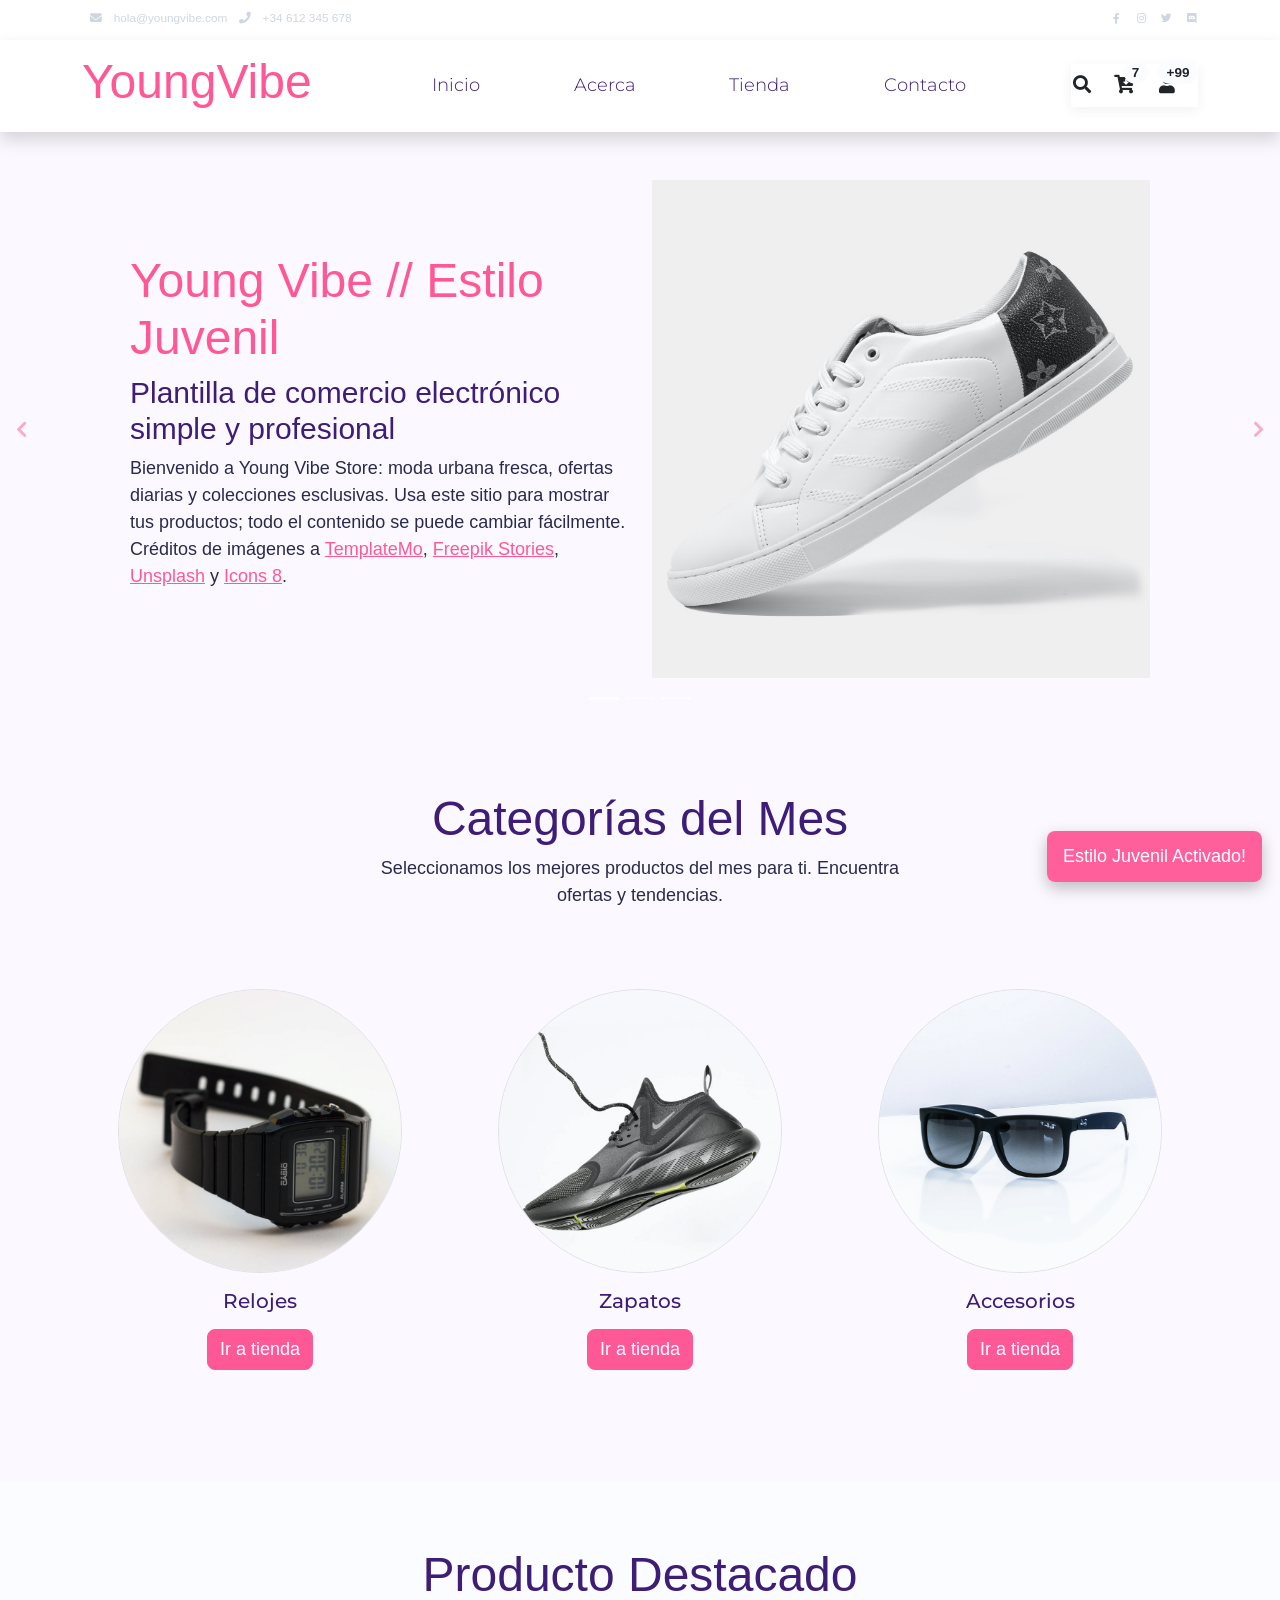
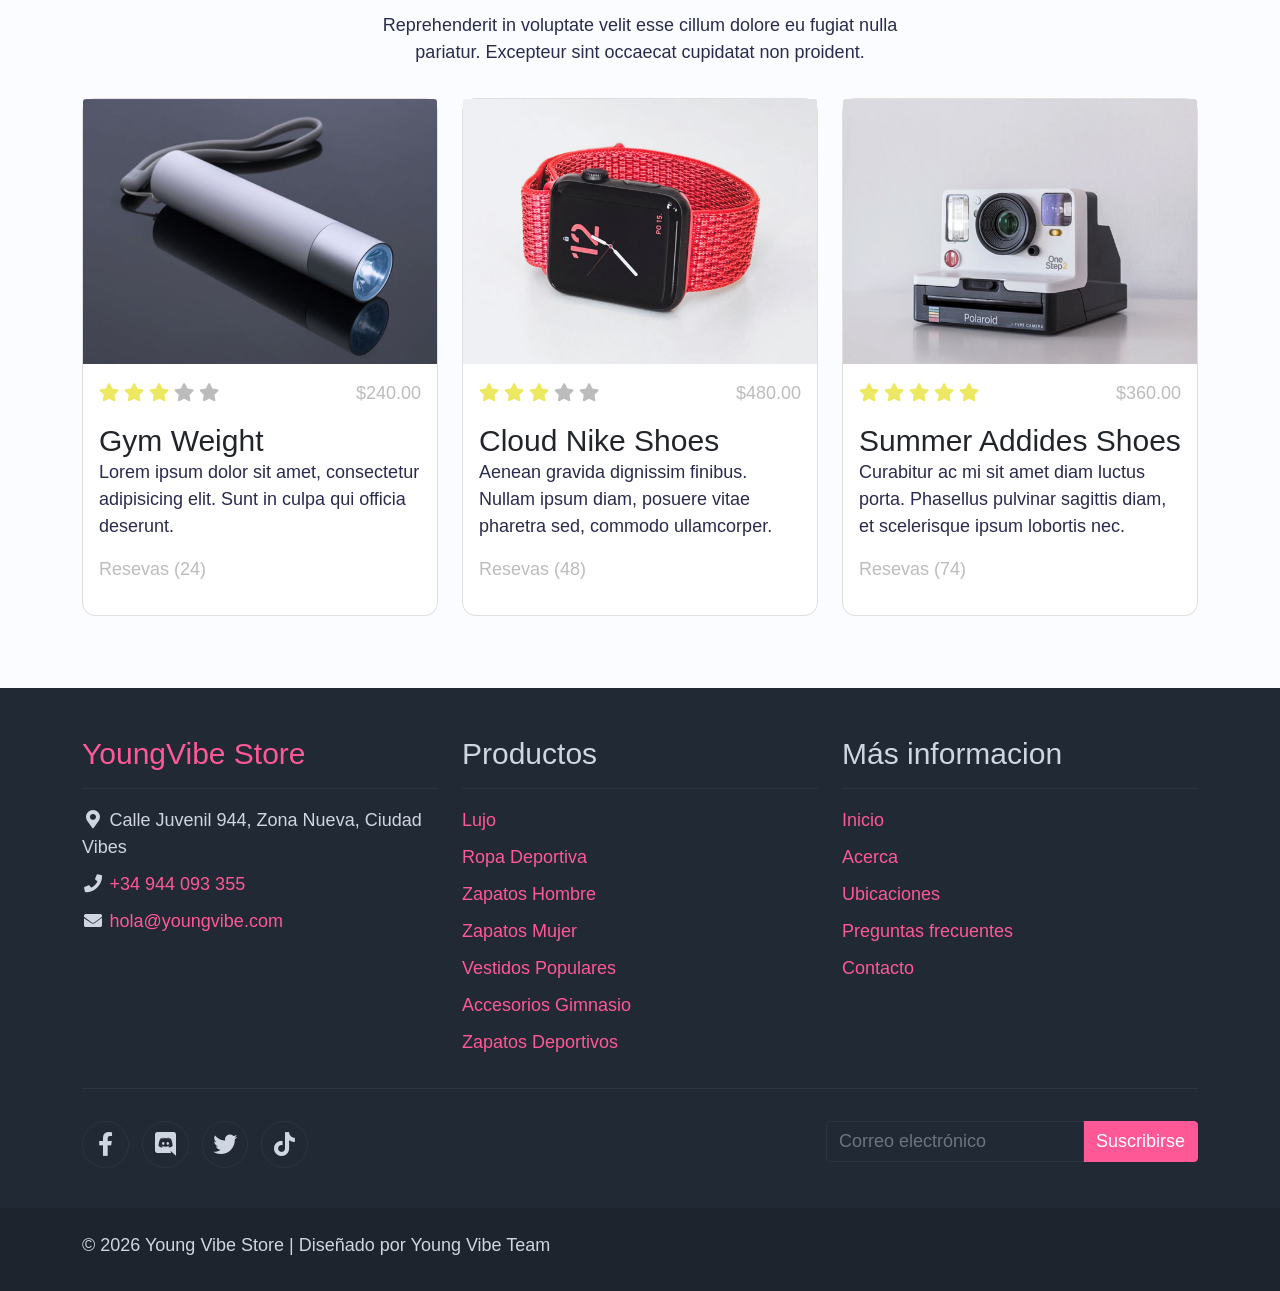
<file: index.html>
<!DOCTYPE html>
<html lang="es">

<head>
    <title>Young Vibe Store - Tienda en Linea</title>
    <meta charset="utf-8">
    <meta name="viewport" content="width=device-width, initial-scale=1">

    <link rel="apple-touch-icon" href="assets/img/apple-icon.png">
    <link rel="shortcut icon" type="image/x-icon" href="assets/img/favicon.ico">

    <link rel="stylesheet" href="assets/css/bootstrap.min.css">
    <link rel="stylesheet" href="assets/css/templatemo.css">
    <link rel="stylesheet" href="assets/css/custom.css">

    <!-- Load fonts style after rendering the layout styles -->
    <link rel="stylesheet" href="https://fonts.googleapis.com/css2?family=Montserrat:wght@100;300;400;500;700;800&display=swap">
    <link rel="stylesheet" href="https://fonts.googleapis.com/css2?family=Raleway:wght@300;400;500;600;700&display=swap">
    <link rel="stylesheet" href="assets/css/fontawesome.min.css">
<!--
    
TemplateMo 559 YoungVibe Shop

https://templatemo.com/tm-559-YoungVibe-shop

-->
</head>

<body>
    <!-- Start Top Nav -->
    <nav class="navbar navbar-expand-lg bg-dark navbar-light d-none d-lg-block" id="templatemo_nav_top">
        <div class="container text-light">
            <div class="w-100 d-flex justify-content-between">
                <div>
                    <i class="fa fa-envelope mx-2"></i>
                    <a class="navbar-sm-brand text-light text-decoration-none" href="mailto:hola@youngvibe.com">hola@youngvibe.com</a>
                    <i class="fa fa-phone mx-2"></i>
                    <a class="navbar-sm-brand text-light text-decoration-none" href="tel:+34 612 345 678">+34 612 345 678</a>
                </div>
                <div>
                    <a class="text-light" href="https://www.facebook.com/youngvibeyoungvibeyoungvibe" target="_blank" rel="sponsored"><i class="fab fa-facebook-f fa-sm fa-fw me-2"></i></a>
                    <a class="text-light" href="https://www.facebook.com/youngvibeyoungvibe" target="_blank"><i class="fab fa-instagram fa-sm fa-fw me-2"></i></a>
                    <a class="text-light" href="https://www.facebook.com/youngvibe" target="_blank"><i class="fab fa-twitter fa-sm fa-fw me-2"></i></a>
                    <a class="text-light" href="https://www.tiktok.com/@youngvibe" target="_blank"><i class="fab fa-discord fa-sm fa-fw"></i></a>
                </div>
            </div>
        </div>
    </nav>
    <!-- Close Top Nav -->


    <!-- Header -->
    <nav class="navbar navbar-expand-lg navbar-light shadow">
        <div class="container d-flex justify-content-between align-items-center">

            <a class="navbar-brand text-success logo h1 align-self-center" href="index.html">
                YoungVibe
            </a>

            <button class="navbar-toggler border-0" type="button" data-bs-toggle="collapse" data-bs-target="#templatemo_main_nav" aria-controls="navbarSupportedContent" aria-expanded="false" aria-label="Toggle navigation">
                <span class="navbar-toggler-icon"></span>
            </button>

            <div class="align-self-center collapse navbar-collapse flex-fill  d-lg-flex justify-content-lg-between" id="templatemo_main_nav">
                <div class="flex-fill">
                    <ul class="nav navbar-nav d-flex justify-content-between mx-lg-auto">
                        <li class="nav-item">
                            <a class="nav-link" href="index.html">Inicio</a>
                        </li>
                        <li class="nav-item">
                            <a class="nav-link" href="about.html">Acerca</a>
                        </li>
                        <li class="nav-item">
                            <a class="nav-link" href="shop.html">Tienda</a>
                        </li>
                        <li class="nav-item">
                            <a class="nav-link" href="contact.html">Contacto</a>
                        </li>
                    </ul>
                </div>
                <div class="navbar align-self-center d-flex">
                    <div class="d-lg-none flex-sm-fill mt-3 mb-4 col-7 col-sm-auto pr-3">
                        <div class="input-group">
                            <input type="text" class="form-control" id="inputMobileSearch" placeholder="Buscar ...">
                            <div class="input-group-text">
                                <i class="fa fa-fw fa-search"></i>
                            </div>
                        </div>
                    </div>
                    <a class="nav-icon d-none d-lg-inline" href="#" data-bs-toggle="modal" data-bs-target="#templatemo_search">
                        <i class="fa fa-fw fa-search text-dark mr-2"></i>
                    </a>
                    <a class="nav-icon position-relative text-decoration-none" href="#">
                        <i class="fa fa-fw fa-cart-arrow-down text-dark mr-1"></i>
                        <span class="position-absolute top-0 left-100 translate-middle badge rounded-pill bg-light text-dark">7</span>
                    </a>
                    <a class="nav-icon position-relative text-decoration-none" href="#">
                        <i class="fa fa-fw fa-user text-dark mr-3"></i>
                        <span class="position-absolute top-0 left-100 translate-middle badge rounded-pill bg-light text-dark">+99</span>
                    </a>
                </div>
            </div>

        </div>
    </nav>
    <!-- Close Header -->

    <!-- Modal -->
    <div class="modal fade bg-white" id="templatemo_search" tabindex="-1" role="dialog" aria-labelledby="exampleModalLabel" aria-hidden="true">
        <div class="modal-dialog modal-lg" role="document">
            <div class="w-100 pt-1 mb-5 text-right">
                <button type="button" class="btn-close" data-bs-dismiss="modal" aria-label="Close"></button>
            </div>
            <form action="" method="get" class="modal-content modal-body border-0 p-0">
                <div class="input-group mb-2">
                    <input type="text" class="form-control" id="inputModalSearch" name="q" placeholder="Buscar ...">
                    <button type="submit" class="input-group-text bg-success text-light">
                        <i class="fa fa-fw fa-search text-white"></i>
                    </button>
                </div>
            </form>
        </div>
    </div>



    <!-- Start Banner Hero -->
    <div id="template-mo-YoungVibe-hero-carousel" class="carousel slide" data-bs-ride="carousel">
        <ol class="carousel-indicators">
            <li data-bs-target="#template-mo-YoungVibe-hero-carousel" data-bs-slide-to="0" class="active"></li>
            <li data-bs-target="#template-mo-YoungVibe-hero-carousel" data-bs-slide-to="1"></li>
            <li data-bs-target="#template-mo-YoungVibe-hero-carousel" data-bs-slide-to="2"></li>
        </ol>
        <div class="carousel-inner">
            <div class="carousel-item active">
                <div class="container">
                    <div class="row p-5">
                        <div class="mx-auto col-md-8 col-lg-6 order-lg-last">
                            <img class="img-fluid" src="./assets/img/banner_img_01.jpg" alt="">
                        </div>
                        <div class="col-lg-6 mb-0 d-flex align-items-center">
                            <div class="text-align-left align-self-center">
                                <h1 class="h1 text-success"><b>Young Vibe</b> // Estilo Juvenil</h1>
                                <h3 class="h2">Plantilla de comercio electrónico simple y profesional</h3>
                                <p>
                                    Bienvenido a Young Vibe Store: moda urbana fresca, ofertas diarias y colecciones esclusivas. 
                                    Usa este sitio para mostrar tus productos; todo el contenido se puede cambiar fácilmente. 
                                    Créditos de imágenes a <a rel="sponsored" class="text-success" href="https://templatemo.com" target="_blank">TemplateMo</a>,
                                    <a rel="sponsored" class="text-success" href="https://stories.freepik.com/" target="_blank">Freepik Stories</a>,
                                    <a rel="sponsored" class="text-success" href="https://unsplash.com/" target="_blank">Unsplash</a> y
                                    <a rel="sponsored" class="text-success" href="https://icons8.com/" target="_blank">Icons 8</a>.
                                </p>
                            </div>
                        </div>
                    </div>
                </div>
            </div>
            <div class="carousel-item">
                <div class="container">
                    <div class="row p-5">
                        <div class="mx-auto col-md-8 col-lg-6 order-lg-last">
                            <img class="img-fluid" src="./assets/img/banner_img_02.jpg" alt="">
                        </div>
                        <div class="col-lg-6 mb-0 d-flex align-items-center">
                            <div class="text-align-left">
                                <h1 class="h1">Tendencias 2026</h1>
                                <h3 class="h2">Colecciones para tu dia a dia</h3>
                                <p>
                                    You are permitted to use this YoungVibe CSS template for your commercial websites. 
                                    You are <strong>not permitted</strong> to re-distribute the template ZIP file in any kind of template collection websites.
                                </p>
                            </div>
                        </div>
                    </div>
                </div>
            </div>
            <div class="carousel-item">
                <div class="container">
                    <div class="row p-5">
                        <div class="mx-auto col-md-8 col-lg-6 order-lg-last">
                            <img class="img-fluid" src="./assets/img/banner_img_03.jpg" alt="">
                        </div>
                        <div class="col-lg-6 mb-0 d-flex align-items-center">
                            <div class="text-align-left">
                                <h1 class="h1">Repr in voluptate</h1>
                                <h3 class="h2">Ullamco laboris nisi ut </h3>
                                <p>
                                    We bring you 100% free CSS templates for your websites. 
                                    Crea tu estilo con nosotros y acompana la experiencia Young Vibe.
                                </p>
                            </div>
                        </div>
                    </div>
                </div>
            </div>
        </div>
        <a class="carousel-control-prev text-decoration-none w-auto ps-3" href="#template-mo-YoungVibe-hero-carousel" role="button" data-bs-slide="prev">
            <i class="fas fa-chevron-left"></i>
        </a>
        <a class="carousel-control-next text-decoration-none w-auto pe-3" href="#template-mo-YoungVibe-hero-carousel" role="button" data-bs-slide="next">
            <i class="fas fa-chevron-right"></i>
        </a>
    </div>
    <!-- End Banner Hero -->


    <!-- Start Categories of The Month -->
    <section class="container py-5">
        <div class="row text-center pt-3">
            <div class="col-lg-6 m-auto">
                <h1 class="h1">Categorías del Mes</h1>
                <p>
                    Seleccionamos los mejores productos del mes para ti. Encuentra ofertas y tendencias.
                </p>
            </div>
        </div>
        <div class="row">
            <div class="col-12 col-md-4 p-5 mt-3">
                <a href="#"><img src="./assets/img/category_img_01.jpg" class="rounded-circle img-fluid border"></a>
                <h5 class="text-center mt-3 mb-3">Relojes</h5>
                <p class="text-center"><a class="btn btn-success">Ir a tienda</a></p>
            </div>
            <div class="col-12 col-md-4 p-5 mt-3">
                <a href="#"><img src="./assets/img/category_img_02.jpg" class="rounded-circle img-fluid border"></a>
                <h2 class="h5 text-center mt-3 mb-3">Zapatos</h2>
                <p class="text-center"><a class="btn btn-success">Ir a tienda</a></p>
            </div>
            <div class="col-12 col-md-4 p-5 mt-3">
                <a href="#"><img src="./assets/img/category_img_03.jpg" class="rounded-circle img-fluid border"></a>
                <h2 class="h5 text-center mt-3 mb-3">Accesorios</h2>
                <p class="text-center"><a class="btn btn-success">Ir a tienda</a></p>
            </div>
        </div>
    </section>
    <!-- End Categories of The Month -->


    <!-- Start Producto Destacado -->
    <section class="bg-light">
        <div class="container py-5">
            <div class="row text-center py-3">
                <div class="col-lg-6 m-auto">
                    <h1 class="h1">Producto Destacado</h1>
                    <p>
                        Reprehenderit in voluptate velit esse cillum dolore eu fugiat nulla pariatur.
                        Excepteur sint occaecat cupidatat non proident.
                    </p>
                </div>
            </div>
            <div class="row">
                <div class="col-12 col-md-4 mb-4">
                    <div class="card h-100">
                        <a href="shop-single.html">
                            <img src="./assets/img/feature_prod_01.jpg" class="card-img-top" alt="...">
                        </a>
                        <div class="card-body">
                            <ul class="list-unstyled d-flex justify-content-between">
                                <li>
                                    <i class="text-warning fa fa-star"></i>
                                    <i class="text-warning fa fa-star"></i>
                                    <i class="text-warning fa fa-star"></i>
                                    <i class="text-muted fa fa-star"></i>
                                    <i class="text-muted fa fa-star"></i>
                                </li>
                                <li class="text-muted text-right">$240.00</li>
                            </ul>
                            <a href="shop-single.html" class="h2 text-decoration-none text-dark">Gym Weight</a>
                            <p class="card-text">
                                Lorem ipsum dolor sit amet, consectetur adipisicing elit. Sunt in culpa qui officia deserunt.
                            </p>
                            <p class="text-muted">Resevas (24)</p>
                        </div>
                    </div>
                </div>
                <div class="col-12 col-md-4 mb-4">
                    <div class="card h-100">
                        <a href="shop-single.html">
                            <img src="./assets/img/feature_prod_02.jpg" class="card-img-top" alt="...">
                        </a>
                        <div class="card-body">
                            <ul class="list-unstyled d-flex justify-content-between">
                                <li>
                                    <i class="text-warning fa fa-star"></i>
                                    <i class="text-warning fa fa-star"></i>
                                    <i class="text-warning fa fa-star"></i>
                                    <i class="text-muted fa fa-star"></i>
                                    <i class="text-muted fa fa-star"></i>
                                </li>
                                <li class="text-muted text-right">$480.00</li>
                            </ul>
                            <a href="shop-single.html" class="h2 text-decoration-none text-dark">Cloud Nike Shoes</a>
                            <p class="card-text">
                                Aenean gravida dignissim finibus. Nullam ipsum diam, posuere vitae pharetra sed, commodo ullamcorper.
                            </p>
                            <p class="text-muted">Resevas (48)</p>
                        </div>
                    </div>
                </div>
                <div class="col-12 col-md-4 mb-4">
                    <div class="card h-100">
                        <a href="shop-single.html">
                            <img src="./assets/img/feature_prod_03.jpg" class="card-img-top" alt="...">
                        </a>
                        <div class="card-body">
                            <ul class="list-unstyled d-flex justify-content-between">
                                <li>
                                    <i class="text-warning fa fa-star"></i>
                                    <i class="text-warning fa fa-star"></i>
                                    <i class="text-warning fa fa-star"></i>
                                    <i class="text-warning fa fa-star"></i>
                                    <i class="text-warning fa fa-star"></i>
                                </li>
                                <li class="text-muted text-right">$360.00</li>
                            </ul>
                            <a href="shop-single.html" class="h2 text-decoration-none text-dark">Summer Addides Shoes</a>
                            <p class="card-text">
                                Curabitur ac mi sit amet diam luctus porta. Phasellus pulvinar sagittis diam, et scelerisque ipsum lobortis nec.
                            </p>
                            <p class="text-muted">Resevas (74)</p>
                        </div>
                    </div>
                </div>
            </div>
        </div>
    </section>
    <!-- End Producto Destacado -->


    <!-- Start Footer -->
    <footer class="bg-dark" id="tempaltemo_footer">
        <div class="container">
            <div class="row">

                <div class="col-md-4 pt-5">
                    <h2 class="h2 text-success border-bottom pb-3 border-light logo">YoungVibe Store</h2>
                    <ul class="list-unstyled text-light footer-link-list">
                        <li>
                            <i class="fas fa-map-marker-alt fa-fw"></i>
                            Calle Juvenil 944, Zona Nueva, Ciudad Vibes
                        </li>
                        <li>
                            <i class="fa fa-phone fa-fw"></i>
                            <a class="text-decoration-none" href="tel:+34 944 093 355">+34 944 093 355</a>
                        </li>
                        <li>
                            <i class="fa fa-envelope fa-fw"></i>
                            <a class="text-decoration-none" href="mailto:hola@youngvibe.com">hola@youngvibe.com</a>
                        </li>
                    </ul>
                </div>

                <div class="col-md-4 pt-5">
                    <h2 class="h2 text-light border-bottom pb-3 border-light">Productos</h2>
                    <ul class="list-unstyled text-light footer-link-list">
                        <li><a class="text-decoration-none" href="#">Lujo</a></li>
                        <li><a class="text-decoration-none" href="#">Ropa Deportiva</a></li>
                        <li><a class="text-decoration-none" href="#">Zapatos Hombre</a></li>
                        <li><a class="text-decoration-none" href="#">Zapatos Mujer</a></li>
                        <li><a class="text-decoration-none" href="#">Vestidos Populares</a></li>
                        <li><a class="text-decoration-none" href="#">Accesorios Gimnasio</a></li>
                        <li><a class="text-decoration-none" href="#">Zapatos Deportivos</a></li>
                    </ul>
                </div>

                <div class="col-md-4 pt-5">
                    <h2 class="h2 text-light border-bottom pb-3 border-light">Más informacion</h2>
                    <ul class="list-unstyled text-light footer-link-list">
                        <li><a class="text-decoration-none" href="#">Inicio</a></li>
                        <li><a class="text-decoration-none" href="#">Acerca</a></li>
                        <li><a class="text-decoration-none" href="#">Ubicaciones</a></li>
                        <li><a class="text-decoration-none" href="#">Preguntas frecuentes</a></li>
                        <li><a class="text-decoration-none" href="#">Contacto</a></li>
                    </ul>
                </div>

            </div>

            <div class="row text-light mb-4">
                <div class="col-12 mb-3">
                    <div class="w-100 my-3 border-top border-light"></div>
                </div>
                <div class="col-auto me-auto">
                    <ul class="list-inline text-left footer-icons">
                        <li class="list-inline-item border border-light rounded-circle text-center">
                            <a class="text-light text-decoration-none" target="_blank" href="https://www.facebook.com/youngvibe"><i class="fab fa-facebook-f fa-lg fa-fw"></i></a>
                        </li>
                        <li class="list-inline-item border border-light rounded-circle text-center">
                            <a class="text-light text-decoration-none" target="_blank" href="https://discord.gg/youngvibe"><i class="fab fa-discord fa-lg fa-fw"></i></a>
                        </li>
                        <li class="list-inline-item border border-light rounded-circle text-center">
                            <a class="text-light text-decoration-none" target="_blank" href="https://twitter.com/youngvibe"><i class="fab fa-twitter fa-lg fa-fw"></i></a>
                        </li>
                        <li class="list-inline-item border border-light rounded-circle text-center">
                            <a class="text-light text-decoration-none" target="_blank" href="https://www.tiktok.com/@youngvibe"><i class="fab fa-tiktok fa-lg fa-fw"></i></a>
                        </li>
                    </ul>
                </div>
                <div class="col-auto">
                    <label class="sr-only" for="subscribeEmail">Correo electrónico</label>
                    <div class="input-group mb-2">
                        <input type="text" class="form-control bg-dark border-light" id="subscribeEmail" placeholder="Correo electrónico">
                        <div class="input-group-text btn-success text-light">Suscribirse</div>
                    </div>
                </div>
            </div>
        </div>

        <div class="w-100 bg-black py-3">
            <div class="container">
                <div class="row pt-2">
                    <div class="col-12">
                        <p class="text-left text-light">
                            © 2026 Young Vibe Store 
                            | Diseñado por Young Vibe Team
                        </p>
                    </div>
                </div>
            </div>
        </div>

    </footer>
    <!-- End Footer -->

    <!-- Start Script -->
    <script src="assets/js/jquery-1.11.0.min.js"></script>
    <script src="assets/js/jquery-migrate-1.2.1.min.js"></script>
    <script src="assets/js/bootstrap.bundle.min.js"></script>
    <script src="assets/js/templatemo.js"></script>
    <script src='assets/js/custom.js'></script>
    <!-- End Script -->
</body>

</html>
</file>
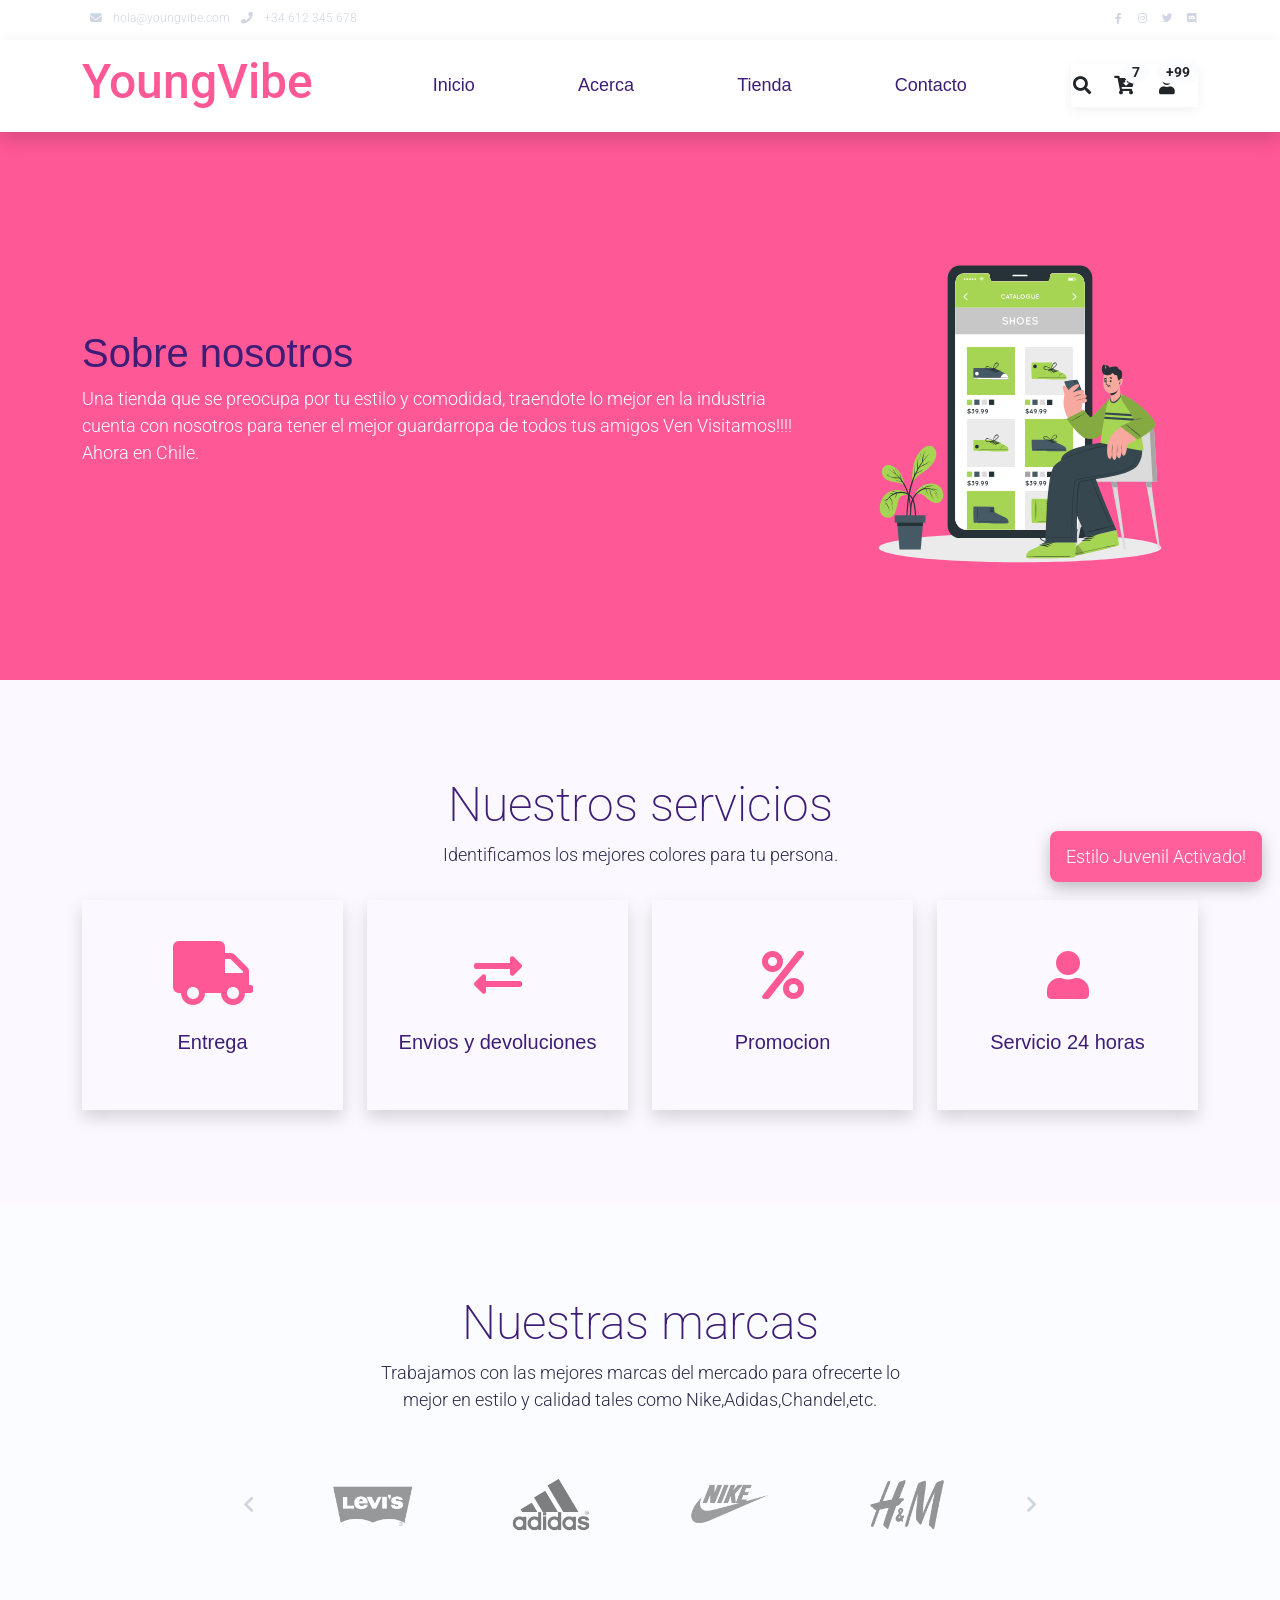
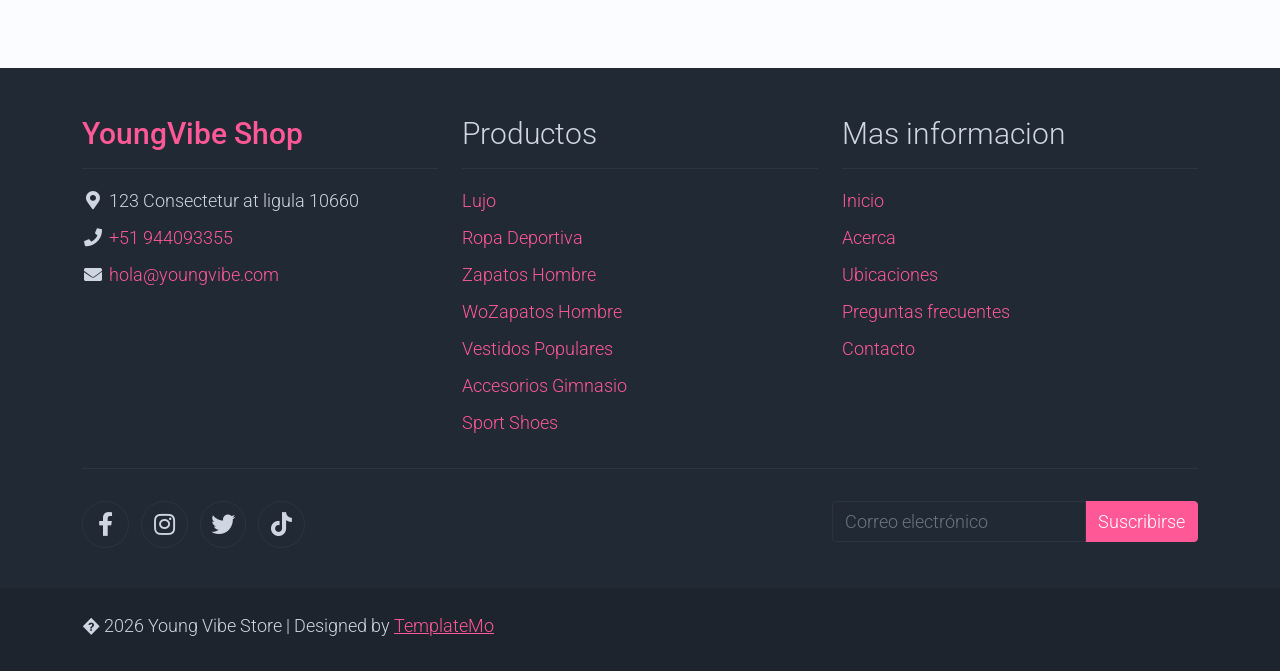
<file: about.html>
<!DOCTYPE html>
<html lang="es">

<head>
    <title>Young Vibe Store - Acerca</title>
    <meta charset="utf-8">
    <meta name="viewport" content="width=device-width, initial-scale=1">

    <link rel="apple-touch-icon" href="assets/img/apple-icon.png">
    <link rel="shortcut icon" type="image/x-icon" href="assets/img/favicon.ico">

    <link rel="stylesheet" href="assets/css/bootstrap.min.css">
    <link rel="stylesheet" href="assets/css/templatemo.css">
    <link rel="stylesheet" href="assets/css/custom.css">

    <!-- Load fonts style after rendering the layout styles -->
    <link rel="stylesheet" href="https://fonts.googleapis.com/css2?family=Roboto:wght@100;200;300;400;500;700;900&display=swap">
    <link rel="stylesheet" href="assets/css/fontawesome.min.css">
<!--
    
TemplateMo 559 YoungVibe Shop

https://templatemo.com/tm-559-YoungVibe-shop

-->
</head>

<body>
    <!-- Start Top Nav -->
    <nav class="navbar navbar-expand-lg bg-dark navbar-light d-none d-lg-block" id="templatemo_nav_top">
        <div class="container text-light">
            <div class="w-100 d-flex justify-content-between">
                <div>
                    <i class="fa fa-envelope mx-2"></i>
                    <a class="navbar-sm-brand text-light text-decoration-none" href="mailto:hola@youngvibe.com">hola@youngvibe.com</a>
                    <i class="fa fa-phone mx-2"></i>
                    <a class="navbar-sm-brand text-light text-decoration-none" href="tel:+34 612 345 678">+34 612 345 678</a>
                </div>
                <div>
                    <a class="text-light" href="https://www.facebook.com/youngvibeyoungvibeyoungvibe" target="_blank" rel="sponsored"><i class="fab fa-facebook-f fa-sm fa-fw me-2"></i></a>
                    <a class="text-light" href="https://www.facebook.com/youngvibeyoungvibe" target="_blank"><i class="fab fa-instagram fa-sm fa-fw me-2"></i></a>
                    <a class="text-light" href="https://www.facebook.com/youngvibe" target="_blank"><i class="fab fa-twitter fa-sm fa-fw me-2"></i></a>
                    <a class="text-light" href="https://www.tiktok.com/@youngvibe" target="_blank"><i class="fab fa-discord fa-sm fa-fw"></i></a>
                </div>
            </div>
        </div>
    </nav>
    <!-- Close Top Nav -->


    <!-- Header -->
    <nav class="navbar navbar-expand-lg navbar-light shadow">
        <div class="container d-flex justify-content-between align-items-center">

            <a class="navbar-brand text-success logo h1 align-self-center" href="index.html">
                YoungVibe
            </a>

            <button class="navbar-toggler border-0" type="button" data-bs-toggle="collapse" data-bs-target="#templatemo_main_nav" aria-controls="navbarSupportedContent" aria-expanded="false" aria-label="Toggle navigation">
                <span class="navbar-toggler-icon"></span>
            </button>

            <div class="align-self-center collapse navbar-collapse flex-fill  d-lg-flex justify-content-lg-between" id="templatemo_main_nav">
                <div class="flex-fill">
                    <ul class="nav navbar-nav d-flex justify-content-between mx-lg-auto">
                        <li class="nav-item">
                            <a class="nav-link" href="index.html">Inicio</a>
                        </li>
                        <li class="nav-item">
                            <a class="nav-link" href="about.html">Acerca</a>
                        </li>
                        <li class="nav-item">
                            <a class="nav-link" href="shop.html">Tienda</a>
                        </li>
                        <li class="nav-item">
                            <a class="nav-link" href="contact.html">Contacto</a>
                        </li>
                    </ul>
                </div>
                <div class="navbar align-self-center d-flex">
                    <div class="d-lg-none flex-sm-fill mt-3 mb-4 col-7 col-sm-auto pr-3">
                        <div class="input-group">
                            <input type="text" class="form-control" id="inputMobileSearch" placeholder="Buscar ...">
                            <div class="input-group-text">
                                <i class="fa fa-fw fa-search"></i>
                            </div>
                        </div>
                    </div>
                    <a class="nav-icon d-none d-lg-inline" href="#" data-bs-toggle="modal" data-bs-target="#templatemo_search">
                        <i class="fa fa-fw fa-search text-dark mr-2"></i>
                    </a>
                    <a class="nav-icon position-relative text-decoration-none" href="#">
                        <i class="fa fa-fw fa-cart-arrow-down text-dark mr-1"></i>
                        <span class="position-absolute top-0 left-100 translate-middle badge rounded-pill bg-light text-dark">7</span>
                    </a>
                    <a class="nav-icon position-relative text-decoration-none" href="#">
                        <i class="fa fa-fw fa-user text-dark mr-3"></i>
                        <span class="position-absolute top-0 left-100 translate-middle badge rounded-pill bg-light text-dark">+99</span>
                    </a>
                </div>
            </div>

        </div>
    </nav>
    <!-- Close Header -->

    <!-- Modal -->
    <div class="modal fade bg-white" id="templatemo_search" tabindex="-1" role="dialog" aria-labelledby="exampleModalLabel" aria-hidden="true">
        <div class="modal-dialog modal-lg" role="document">
            <div class="w-100 pt-1 mb-5 text-right">
                <button type="button" class="btn-close" data-bs-dismiss="modal" aria-label="Close"></button>
            </div>
            <form action="" method="get" class="modal-content modal-body border-0 p-0">
                <div class="input-group mb-2">
                    <input type="text" class="form-control" id="inputModalSearch" name="q" placeholder="Buscar ...">
                    <button type="submit" class="input-group-text bg-success text-light">
                        <i class="fa fa-fw fa-search text-white"></i>
                    </button>
                </div>
            </form>
        </div>
    </div>



    <section class="bg-success py-5">
        <div class="container">
            <div class="row align-items-center py-5">
                <div class="col-md-8 text-white">
                    <h1>Sobre nosotros</h1>
                    <p>
                        Una tienda que se preocupa por tu estilo y comodidad, traendote lo mejor en la industria
                        cuenta con nosotros para tener el mejor guardarropa de todos tus amigos
                        Ven Visitamos!!!! Ahora en Chile.
                    </p>
                </div>
                <div class="col-md-4">
                    <img src="assets/img/about-hero.svg" alt="About Hero">
                </div>
            </div>
        </div>
    </section>
    <!-- Close Banner -->

    <!-- Start Section -->
    <section class="container py-5">
        <div class="row text-center pt-5 pb-3">
            <div class="col-lg-6 m-auto">
                <h1 class="h1">Nuestros servicios</h1>
                <p>
                    Identificamos los mejores colores para tu persona.
                </p>
            </div>
        </div>
        <div class="row">

            <div class="col-md-6 col-lg-3 pb-5">
                <div class="h-100 py-5 services-icon-wap shadow">
                    <div class="h1 text-success text-center"><i class="fa fa-truck fa-lg"></i></div>
                    <h2 class="h5 mt-4 text-center">Entrega</h2>
                </div>
            </div>

            <div class="col-md-6 col-lg-3 pb-5">
                <div class="h-100 py-5 services-icon-wap shadow">
                    <div class="h1 text-success text-center"><i class="fas fa-exchange-alt"></i></div>
                    <h2 class="h5 mt-4 text-center">Envios y devoluciones</h2>
                </div>
            </div>

            <div class="col-md-6 col-lg-3 pb-5">
                <div class="h-100 py-5 services-icon-wap shadow">
                    <div class="h1 text-success text-center"><i class="fa fa-percent"></i></div>
                    <h2 class="h5 mt-4 text-center">Promocion</h2>
                </div>
            </div>

            <div class="col-md-6 col-lg-3 pb-5">
                <div class="h-100 py-5 services-icon-wap shadow">
                    <div class="h1 text-success text-center"><i class="fa fa-user"></i></div>
                    <h2 class="h5 mt-4 text-center">Servicio 24 horas</h2>
                </div>
            </div>
        </div>
    </section>
    <!-- End Section -->

    <!-- Start Brands -->
    <section class="bg-light py-5">
        <div class="container my-4">
            <div class="row text-center py-3">
                <div class="col-lg-6 m-auto">
                    <h1 class="h1">Nuestras marcas</h1>
                    <p>
                        Trabajamos con las mejores marcas del mercado para ofrecerte lo mejor en estilo y calidad
                        tales como Nike,Adidas,Chandel,etc.
                    </p>
                </div>
                <div class="col-lg-9 m-auto tempaltemo-carousel">
                    <div class="row d-flex flex-row">
                        <!--Controls-->
                        <div class="col-1 align-self-center">
                            <a class="h1" href="#templatemo-slide-brand" role="button" data-bs-slide="prev">
                                <i class="text-light fas fa-chevron-left"></i>
                            </a>
                        </div>
                        <!--End Controls-->

                        <!--Carousel Wrapper-->
                        <div class="col">
                            <div class="carousel slide carousel-multi-item pt-2 pt-md-0" id="templatemo-slide-brand" data-bs-ride="carousel">
                                <!--Slides-->
                                <div class="carousel-inner product-links-wap" role="listbox">

                                    <!--First slide-->
                                    <div class="carousel-item active">
                                        <div class="row">
                                            <div class="col-3 p-md-5">
                                                <a href="#"><img class="img-fluid brand-img" src="assets/img/brand_01.png" alt="Brand Logo"></a>
                                            </div>
                                            <div class="col-3 p-md-5">
                                                <a href="#"><img class="img-fluid brand-img" src="assets/img/brand_02.png" alt="Brand Logo"></a>
                                            </div>
                                            <div class="col-3 p-md-5">
                                                <a href="#"><img class="img-fluid brand-img" src="assets/img/brand_03.png" alt="Brand Logo"></a>
                                            </div>
                                            <div class="col-3 p-md-5">
                                                <a href="#"><img class="img-fluid brand-img" src="assets/img/brand_04.png" alt="Brand Logo"></a>
                                            </div>
                                        </div>
                                    </div>
                                    <!--End First slide-->

                                    <!--Second slide-->
                                    <div class="carousel-item">
                                        <div class="row">
                                            <div class="col-3 p-md-5">
                                                <a href="#"><img class="img-fluid brand-img" src="assets/img/brand_01.png" alt="Brand Logo"></a>
                                            </div>
                                            <div class="col-3 p-md-5">
                                                <a href="#"><img class="img-fluid brand-img" src="assets/img/brand_02.png" alt="Brand Logo"></a>
                                            </div>
                                            <div class="col-3 p-md-5">
                                                <a href="#"><img class="img-fluid brand-img" src="assets/img/brand_03.png" alt="Brand Logo"></a>
                                            </div>
                                            <div class="col-3 p-md-5">
                                                <a href="#"><img class="img-fluid brand-img" src="assets/img/brand_04.png" alt="Brand Logo"></a>
                                            </div>
                                        </div>
                                    </div>
                                    <!--End Second slide-->

                                    <!--Third slide-->
                                    <div class="carousel-item">
                                        <div class="row">
                                            <div class="col-3 p-md-5">
                                                <a href="#"><img class="img-fluid brand-img" src="assets/img/brand_01.png" alt="Brand Logo"></a>
                                            </div>
                                            <div class="col-3 p-md-5">
                                                <a href="#"><img class="img-fluid brand-img" src="assets/img/brand_02.png" alt="Brand Logo"></a>
                                            </div>
                                            <div class="col-3 p-md-5">
                                                <a href="#"><img class="img-fluid brand-img" src="assets/img/brand_03.png" alt="Brand Logo"></a>
                                            </div>
                                            <div class="col-3 p-md-5">
                                                <a href="#"><img class="img-fluid brand-img" src="assets/img/brand_04.png" alt="Brand Logo"></a>
                                            </div>
                                        </div>
                                    </div>
                                    <!--End Third slide-->

                                </div>
                                <!--End Slides-->
                            </div>
                        </div>
                        <!--End Carousel Wrapper-->

                        <!--Controls-->
                        <div class="col-1 align-self-center">
                            <a class="h1" href="#templatemo-slide-brand" role="button" data-bs-slide="next">
                                <i class="text-light fas fa-chevron-right"></i>
                            </a>
                        </div>
                        <!--End Controls-->
                    </div>
                </div>
            </div>
        </div>
    </section>
    <!--End Brands-->


    <!-- Start Footer -->
    <footer class="bg-dark" id="tempaltemo_footer">
        <div class="container">
            <div class="row">

                <div class="col-md-4 pt-5">
                    <h2 class="h2 text-success border-bottom pb-3 border-light logo">YoungVibe Shop</h2>
                    <ul class="list-unstyled text-light footer-link-list">
                        <li>
                            <i class="fas fa-map-marker-alt fa-fw"></i>
                            123 Consectetur at ligula 10660
                        </li>
                        <li>
                            <i class="fa fa-phone fa-fw"></i>
                            <a class="text-decoration-none" href="tel:+34 612 345 678">+51 944093355</a>
                        </li>
                        <li>
                            <i class="fa fa-envelope fa-fw"></i>
                            <a class="text-decoration-none" href="mailto:hola@youngvibe.com">hola@youngvibe.com</a>
                        </li>
                    </ul>
                </div>

                <div class="col-md-4 pt-5">
                    <h2 class="h2 text-light border-bottom pb-3 border-light">Productos</h2>
                    <ul class="list-unstyled text-light footer-link-list">
                        <li><a class="text-decoration-none" href="#">Lujo</a></li>
                        <li><a class="text-decoration-none" href="#">Ropa Deportiva</a></li>
                        <li><a class="text-decoration-none" href="#">Zapatos Hombre</a></li>
                        <li><a class="text-decoration-none" href="#">WoZapatos Hombre</a></li>
                        <li><a class="text-decoration-none" href="#">Vestidos Populares</a></li>
                        <li><a class="text-decoration-none" href="#">Accesorios Gimnasio</a></li>
                        <li><a class="text-decoration-none" href="#">Sport Shoes</a></li>
                    </ul>
                </div>

                <div class="col-md-4 pt-5">
                    <h2 class="h2 text-light border-bottom pb-3 border-light">Mas informacion</h2>
                    <ul class="list-unstyled text-light footer-link-list">
                        <li><a class="text-decoration-none" href="#">Inicio</a></li>
                        <li><a class="text-decoration-none" href="#">Acerca</a></li>
                        <li><a class="text-decoration-none" href="#">Ubicaciones</a></li>
                        <li><a class="text-decoration-none" href="#">Preguntas frecuentes</a></li>
                        <li><a class="text-decoration-none" href="#">Contacto</a></li>
                    </ul>
                </div>

            </div>

            <div class="row text-light mb-4">
                <div class="col-12 mb-3">
                    <div class="w-100 my-3 border-top border-light"></div>
                </div>
                <div class="col-auto me-auto">
                    <ul class="list-inline text-left footer-icons">
                        <li class="list-inline-item border border-light rounded-circle text-center">
                            <a rel="nofollow" class="text-light text-decoration-none" target="_blank" href="http://fb.com/templatemo"><i class="fab fa-facebook-f fa-lg fa-fw"></i></a>
                        </li>
                        <li class="list-inline-item border border-light rounded-circle text-center">
                            <a class="text-light text-decoration-none" target="_blank" href="https://www.facebook.com/youngvibeyoungvibe"><i class="fab fa-instagram fa-lg fa-fw"></i></a>
                        </li>
                        <li class="list-inline-item border border-light rounded-circle text-center">                            <a class="text-light text-decoration-none" target="_blank" href="https://twitter.com/youngvibe"><i class="fab fa-twitter fa-lg fa-fw"></i></a>                        </li>
                        <li class="list-inline-item border border-light rounded-circle text-center">                            <a class="text-light text-decoration-none" target="_blank" href="https://www.tiktok.com/@youngvibe"><i class="fab fa-tiktok fa-lg fa-fw"></i></a>                        </li>
                    </ul>
                </div>
                <div class="col-auto">
                    <label class="sr-only" for="subscribeEmail">Correo electronico</label>
                    <div class="input-group mb-2">
                        <input type="text" class="form-control bg-dark border-light" id="subscribeEmail" placeholder="Correo electrónico">
                        <div class="input-group-text btn-success text-light">Suscribirse</div>
                    </div>
                </div>
            </div>
        </div>

        <div class="w-100 bg-black py-3">
            <div class="container">
                <div class="row pt-2">
                    <div class="col-12">
                        <p class="text-left text-light">
                            � 2026 Young Vibe Store 
                            | Designed by <a rel="sponsored" href="https://templatemo.com/page/1" target="_blank">TemplateMo</a>
                        </p>
                    </div>
                </div>
            </div>
        </div>

    </footer>
    <!-- End Footer -->

    <!-- Start Script -->
    <script src="assets/js/jquery-1.11.0.min.js"></script>
    <script src="assets/js/jquery-migrate-1.2.1.min.js"></script>
    <script src="assets/js/bootstrap.bundle.min.js"></script>
    <script src="assets/js/templatemo.js"></script>
    <script src='assets/js/custom.js'></script>
    <!-- End Script -->
</body>

</html>
</file>
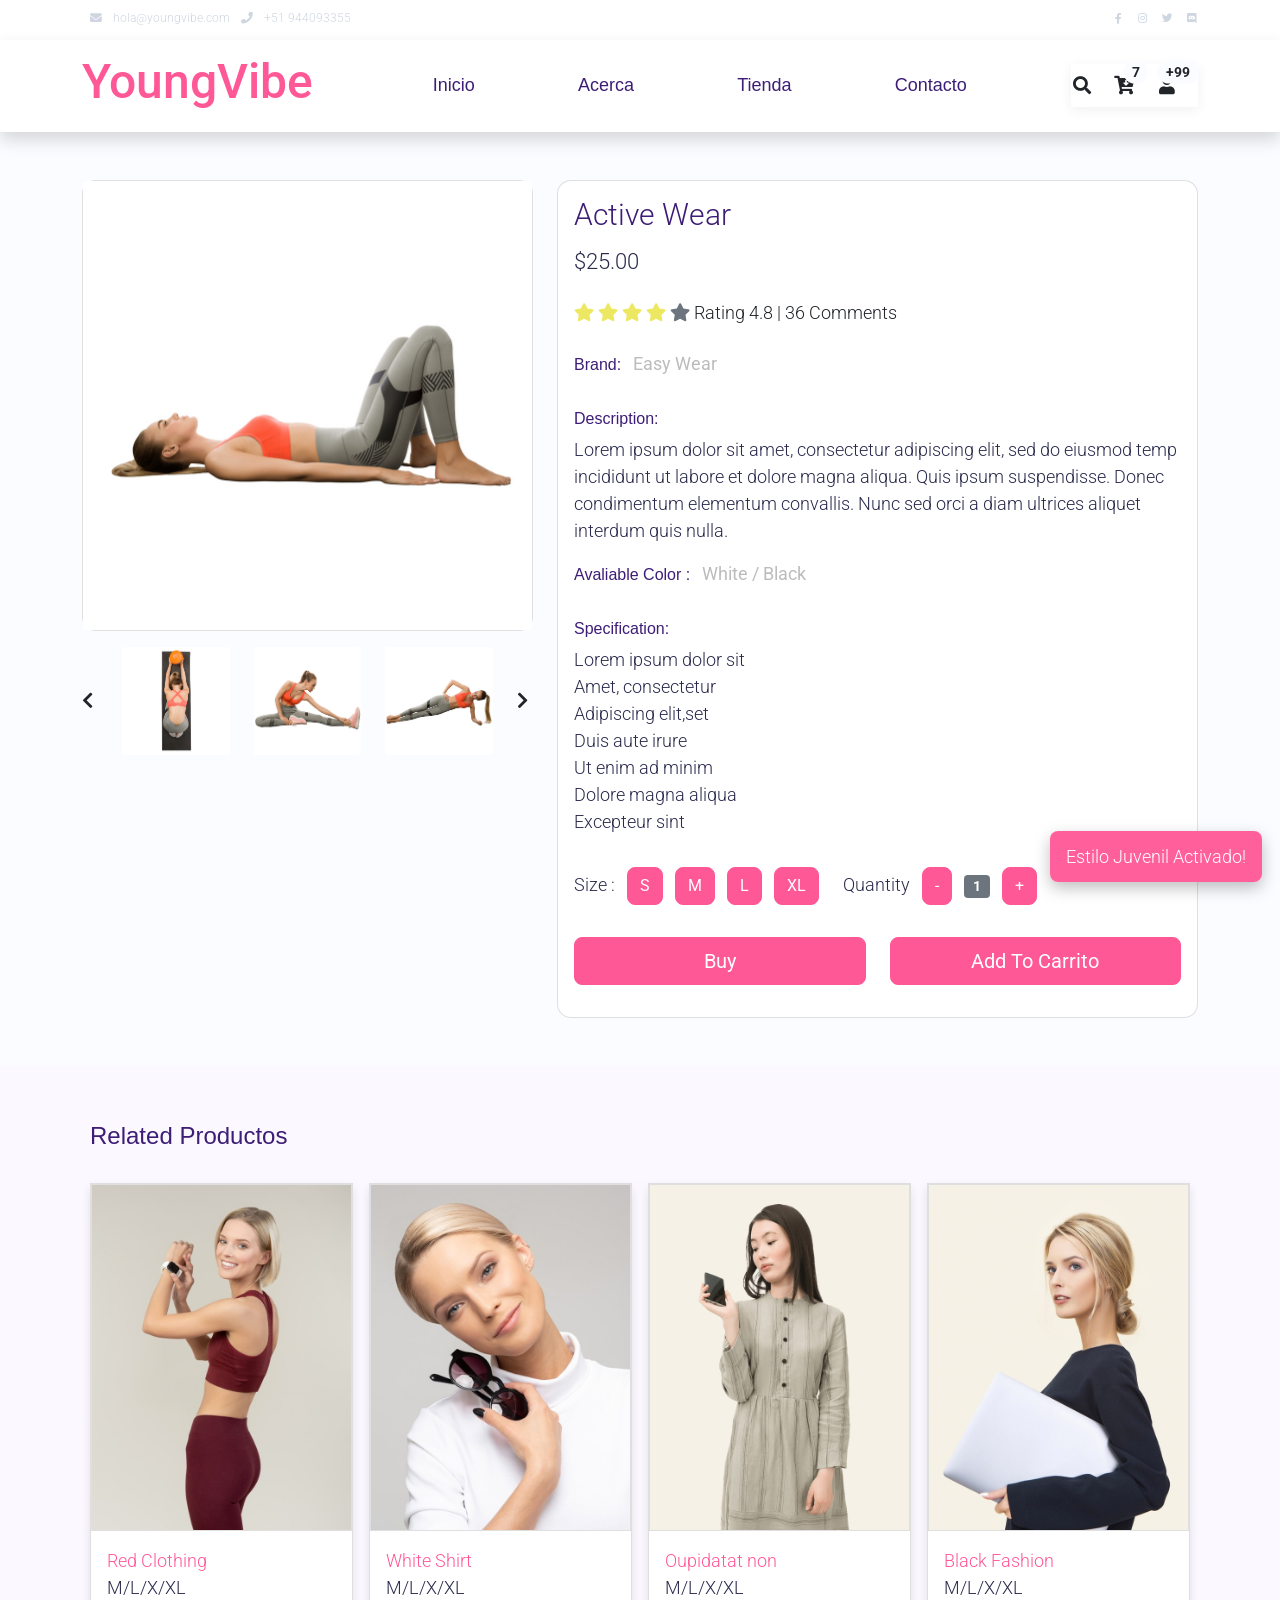
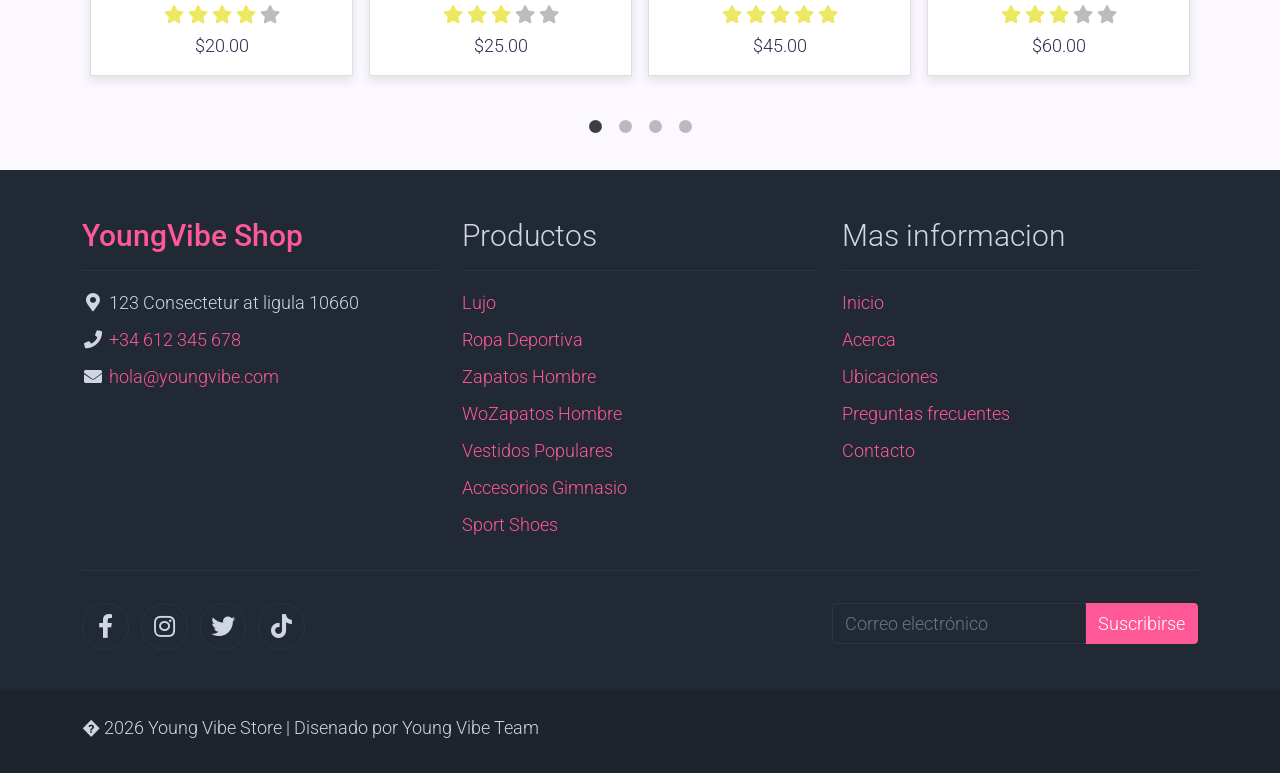
<file: shop-single.html>
<!DOCTYPE html>
<html lang="en">

<head>
    <title>Young Vibe Store - Producto destacado</title>
    <meta charset="utf-8">
    <meta name="viewport" content="width=device-width, initial-scale=1">

    <link rel="apple-touch-icon" href="assets/img/apple-icon.png">
    <link rel="shortcut icon" type="image/x-icon" href="assets/img/favicon.ico">

    <link rel="stylesheet" href="assets/css/bootstrap.min.css">
    <link rel="stylesheet" href="assets/css/templatemo.css">
    <link rel="stylesheet" href="assets/css/custom.css">

    <!-- Load fonts style after rendering the layout styles -->
    <link rel="stylesheet" href="https://fonts.googleapis.com/css2?family=Roboto:wght@100;200;300;400;500;700;900&display=swap">
    <link rel="stylesheet" href="assets/css/fontawesome.min.css">

    <!-- Slick -->
    <link rel="stylesheet" type="text/css" href="assets/css/slick.min.css">
    <link rel="stylesheet" type="text/css" href="assets/css/slick-theme.css">
<!--
    
TemplateMo 559 YoungVibe Shop

https://templatemo.com/tm-559-YoungVibe-shop

-->
</head>

<body>
    <!-- Start Top Nav -->
    <nav class="navbar navbar-expand-lg bg-dark navbar-light d-none d-lg-block" id="templatemo_nav_top">
        <div class="container text-light">
            <div class="w-100 d-flex justify-content-between">
                <div>
                    <i class="fa fa-envelope mx-2"></i>
                    <a class="navbar-sm-brand text-light text-decoration-none" href="mailto:hola@youngvibe.com">hola@youngvibe.com</a>
                    <i class="fa fa-phone mx-2"></i>
                    <a class="navbar-sm-brand text-light text-decoration-none" href="tel:+34 612 345 678">+51 944093355</a>
                </div>
                <div>
                    <a class="text-light" href="https://www.facebook.com/youngvibeyoungvibeyoungvibe" target="_blank" rel="sponsored"><i class="fab fa-facebook-f fa-sm fa-fw me-2"></i></a>
                    <a class="text-light" href="https://www.facebook.com/youngvibeyoungvibe" target="_blank"><i class="fab fa-instagram fa-sm fa-fw me-2"></i></a>
                    <a class="text-light" href="https://www.facebook.com/youngvibe" target="_blank"><i class="fab fa-twitter fa-sm fa-fw me-2"></i></a>
                    <a class="text-light" href="https://www.tiktok.com/@youngvibe" target="_blank"><i class="fab fa-discord fa-sm fa-fw"></i></a>
                </div>
            </div>
        </div>
    </nav>
    <!-- Close Top Nav -->


    <!-- Header -->
    <nav class="navbar navbar-expand-lg navbar-light shadow">
        <div class="container d-flex justify-content-between align-items-center">

            <a class="navbar-brand text-success logo h1 align-self-center" href="index.html">
                YoungVibe
            </a>

            <button class="navbar-toggler border-0" type="button" data-bs-toggle="collapse" data-bs-target="#templatemo_main_nav" aria-controls="navbarSupportedContent" aria-expanded="false" aria-label="Toggle navigation">
                <span class="navbar-toggler-icon"></span>
            </button>

            <div class="align-self-center collapse navbar-collapse flex-fill  d-lg-flex justify-content-lg-between" id="templatemo_main_nav">
                <div class="flex-fill">
                    <ul class="nav navbar-nav d-flex justify-content-between mx-lg-auto">
                        <li class="nav-item">
                            <a class="nav-link" href="index.html">Inicio</a>
                        </li>
                        <li class="nav-item">
                            <a class="nav-link" href="about.html">Acerca</a>
                        </li>
                        <li class="nav-item">
                            <a class="nav-link" href="shop.html">Tienda</a>
                        </li>
                        <li class="nav-item">
                            <a class="nav-link" href="contact.html">Contacto</a>
                        </li>
                    </ul>
                </div>
                <div class="navbar align-self-center d-flex">
                    <div class="d-lg-none flex-sm-fill mt-3 mb-4 col-7 col-sm-auto pr-3">
                        <div class="input-group">
                            <input type="text" class="form-control" id="inputMobileSearch" placeholder="Buscar ...">
                            <div class="input-group-text">
                                <i class="fa fa-fw fa-search"></i>
                            </div>
                        </div>
                    </div>
                    <a class="nav-icon d-none d-lg-inline" href="#" data-bs-toggle="modal" data-bs-target="#templatemo_search">
                        <i class="fa fa-fw fa-search text-dark mr-2"></i>
                    </a>
                    <a class="nav-icon position-relative text-decoration-none" href="#">
                        <i class="fa fa-fw fa-cart-arrow-down text-dark mr-1"></i>
                        <span class="position-absolute top-0 left-100 translate-middle badge rounded-pill bg-light text-dark">7</span>
                    </a>
                    <a class="nav-icon position-relative text-decoration-none" href="#">
                        <i class="fa fa-fw fa-user text-dark mr-3"></i>
                        <span class="position-absolute top-0 left-100 translate-middle badge rounded-pill bg-light text-dark">+99</span>
                    </a>
                </div>
            </div>

        </div>
    </nav>
    <!-- Close Header -->

    <!-- Modal -->
    <div class="modal fade bg-white" id="templatemo_search" tabindex="-1" role="dialog" aria-labelledby="exampleModalLabel" aria-hidden="true">
        <div class="modal-dialog modal-lg" role="document">
            <div class="w-100 pt-1 mb-5 text-right">
                <button type="button" class="btn-close" data-bs-dismiss="modal" aria-label="Close"></button>
            </div>
            <form action="" method="get" class="modal-content modal-body border-0 p-0">
                <div class="input-group mb-2">
                    <input type="text" class="form-control" id="inputModalSearch" name="q" placeholder="Buscar ...">
                    <button type="submit" class="input-group-text bg-success text-light">
                        <i class="fa fa-fw fa-search text-white"></i>
                    </button>
                </div>
            </form>
        </div>
    </div>



    <!-- Open Content -->
    <section class="bg-light">
        <div class="container pb-5">
            <div class="row">
                <div class="col-lg-5 mt-5">
                    <div class="card mb-3">
                        <img class="card-img img-fluid" src="assets/img/product_single_10.jpg" alt="Card image cap" id="product-detail">
                    </div>
                    <div class="row">
                        <!--Start Controls-->
                        <div class="col-1 align-self-center">
                            <a href="#multi-item-example" role="button" data-bs-slide="prev">
                                <i class="text-dark fas fa-chevron-left"></i>
                                <span class="sr-only">Previous</span>
                            </a>
                        </div>
                        <!--End Controls-->
                        <!--Start Carousel Wrapper-->
                        <div id="multi-item-example" class="col-10 carousel slide carousel-multi-item" data-bs-ride="carousel">
                            <!--Start Slides-->
                            <div class="carousel-inner product-links-wap" role="listbox">

                                <!--First slide-->
                                <div class="carousel-item active">
                                    <div class="row">
                                        <div class="col-4">
                                            <a href="#">
                                                <img class="card-img img-fluid" src="assets/img/product_single_01.jpg" alt="Product Image 1">
                                            </a>
                                        </div>
                                        <div class="col-4">
                                            <a href="#">
                                                <img class="card-img img-fluid" src="assets/img/product_single_02.jpg" alt="Product Image 2">
                                            </a>
                                        </div>
                                        <div class="col-4">
                                            <a href="#">
                                                <img class="card-img img-fluid" src="assets/img/product_single_03.jpg" alt="Product Image 3">
                                            </a>
                                        </div>
                                    </div>
                                </div>
                                <!--/.First slide-->

                                <!--Second slide-->
                                <div class="carousel-item">
                                    <div class="row">
                                        <div class="col-4">
                                            <a href="#">
                                                <img class="card-img img-fluid" src="assets/img/product_single_04.jpg" alt="Product Image 4">
                                            </a>
                                        </div>
                                        <div class="col-4">
                                            <a href="#">
                                                <img class="card-img img-fluid" src="assets/img/product_single_05.jpg" alt="Product Image 5">
                                            </a>
                                        </div>
                                        <div class="col-4">
                                            <a href="#">
                                                <img class="card-img img-fluid" src="assets/img/product_single_06.jpg" alt="Product Image 6">
                                            </a>
                                        </div>
                                    </div>
                                </div>
                                <!--/.Second slide-->

                                <!--Third slide-->
                                <div class="carousel-item">
                                    <div class="row">
                                        <div class="col-4">
                                            <a href="#">
                                                <img class="card-img img-fluid" src="assets/img/product_single_07.jpg" alt="Product Image 7">
                                            </a>
                                        </div>
                                        <div class="col-4">
                                            <a href="#">
                                                <img class="card-img img-fluid" src="assets/img/product_single_08.jpg" alt="Product Image 8">
                                            </a>
                                        </div>
                                        <div class="col-4">
                                            <a href="#">
                                                <img class="card-img img-fluid" src="assets/img/product_single_09.jpg" alt="Product Image 9">
                                            </a>
                                        </div>
                                    </div>
                                </div>
                                <!--/.Third slide-->
                            </div>
                            <!--End Slides-->
                        </div>
                        <!--End Carousel Wrapper-->
                        <!--Start Controls-->
                        <div class="col-1 align-self-center">
                            <a href="#multi-item-example" role="button" data-bs-slide="next">
                                <i class="text-dark fas fa-chevron-right"></i>
                                <span class="sr-only">Next</span>
                            </a>
                        </div>
                        <!--End Controls-->
                    </div>
                </div>
                <!-- col end -->
                <div class="col-lg-7 mt-5">
                    <div class="card">
                        <div class="card-body">
                            <h1 class="h2">Active Wear</h1>
                            <p class="h3 py-2">$25.00</p>
                            <p class="py-2">
                                <i class="fa fa-star text-warning"></i>
                                <i class="fa fa-star text-warning"></i>
                                <i class="fa fa-star text-warning"></i>
                                <i class="fa fa-star text-warning"></i>
                                <i class="fa fa-star text-secondary"></i>
                                <span class="list-inline-item text-dark">Rating 4.8 | 36 Comments</span>
                            </p>
                            <ul class="list-inline">
                                <li class="list-inline-item">
                                    <h6>Brand:</h6>
                                </li>
                                <li class="list-inline-item">
                                    <p class="text-muted"><strong>Easy Wear</strong></p>
                                </li>
                            </ul>

                            <h6>Description:</h6>
                            <p>Lorem ipsum dolor sit amet, consectetur adipiscing elit, sed do eiusmod temp incididunt ut labore et dolore magna aliqua. Quis ipsum suspendisse. Donec condimentum elementum convallis. Nunc sed orci a diam ultrices aliquet interdum quis nulla.</p>
                            <ul class="list-inline">
                                <li class="list-inline-item">
                                    <h6>Avaliable Color :</h6>
                                </li>
                                <li class="list-inline-item">
                                    <p class="text-muted"><strong>White / Black</strong></p>
                                </li>
                            </ul>

                            <h6>Specification:</h6>
                            <ul class="list-unstyled pb-3">
                                <li>Lorem ipsum dolor sit</li>
                                <li>Amet, consectetur</li>
                                <li>Adipiscing elit,set</li>
                                <li>Duis aute irure</li>
                                <li>Ut enim ad minim</li>
                                <li>Dolore magna aliqua</li>
                                <li>Excepteur sint</li>
                            </ul>

                            <form action="" method="GET">
                                <input type="hidden" name="product-title" value="Activewear">
                                <div class="row">
                                    <div class="col-auto">
                                        <ul class="list-inline pb-3">
                                            <li class="list-inline-item">Size :
                                                <input type="hidden" name="product-size" id="product-size" value="S">
                                            </li>
                                            <li class="list-inline-item"><span class="btn btn-success btn-size">S</span></li>
                                            <li class="list-inline-item"><span class="btn btn-success btn-size">M</span></li>
                                            <li class="list-inline-item"><span class="btn btn-success btn-size">L</span></li>
                                            <li class="list-inline-item"><span class="btn btn-success btn-size">XL</span></li>
                                        </ul>
                                    </div>
                                    <div class="col-auto">
                                        <ul class="list-inline pb-3">
                                            <li class="list-inline-item text-right">
                                                Quantity
                                                <input type="hidden" name="product-quanity" id="product-quanity" value="1">
                                            </li>
                                            <li class="list-inline-item"><span class="btn btn-success" id="btn-minus">-</span></li>
                                            <li class="list-inline-item"><span class="badge bg-secondary" id="var-value">1</span></li>
                                            <li class="list-inline-item"><span class="btn btn-success" id="btn-plus">+</span></li>
                                        </ul>
                                    </div>
                                </div>
                                <div class="row pb-3">
                                    <div class="col d-grid">
                                        <button type="submit" class="btn btn-success btn-lg" name="submit" value="buy">Buy</button>
                                    </div>
                                    <div class="col d-grid">
                                        <button type="submit" class="btn btn-success btn-lg" name="submit" value="addtocard">Add To Carrito</button>
                                    </div>
                                </div>
                            </form>

                        </div>
                    </div>
                </div>
            </div>
        </div>
    </section>
    <!-- Close Content -->

    <!-- Start Article -->
    <section class="py-5">
        <div class="container">
            <div class="row text-left p-2 pb-3">
                <h4>Related Productos</h4>
            </div>

            <!--Start Carousel Wrapper-->
            <div id="carousel-related-product">

                <div class="p-2 pb-3">
                    <div class="product-wap card rounded-0">
                        <div class="card rounded-0">
                            <img class="card-img rounded-0 img-fluid" src="assets/img/shop_08.jpg">
                            <div class="card-img-overlay rounded-0 product-overlay d-flex align-items-center justify-content-center">
                                <ul class="list-unstyled">
                                    <li><a class="btn btn-success text-white" href="shop-single.html"><i class="far fa-heart"></i></a></li>
                                    <li><a class="btn btn-success text-white mt-2" href="shop-single.html"><i class="far fa-eye"></i></a></li>
                                    <li><a class="btn btn-success text-white mt-2" href="shop-single.html"><i class="fas fa-cart-plus"></i></a></li>
                                </ul>
                            </div>
                        </div>
                        <div class="card-body">
                            <a href="shop-single.html" class="h3 text-decoration-none">Red Clothing</a>
                            <ul class="w-100 list-unstyled d-flex justify-content-between mb-0">
                                <li>M/L/X/XL</li>
                                <li class="pt-2">
                                    <span class="product-color-dot color-dot-red float-left rounded-circle ml-1"></span>
                                    <span class="product-color-dot color-dot-blue float-left rounded-circle ml-1"></span>
                                    <span class="product-color-dot color-dot-black float-left rounded-circle ml-1"></span>
                                    <span class="product-color-dot color-dot-light float-left rounded-circle ml-1"></span>
                                    <span class="product-color-dot color-dot-green float-left rounded-circle ml-1"></span>
                                </li>
                            </ul>
                            <ul class="list-unstyled d-flex justify-content-center mb-1">
                                <li>
                                    <i class="text-warning fa fa-star"></i>
                                    <i class="text-warning fa fa-star"></i>
                                    <i class="text-warning fa fa-star"></i>
                                    <i class="text-warning fa fa-star"></i>
                                    <i class="text-muted fa fa-star"></i>
                                </li>
                            </ul>
                            <p class="text-center mb-0">$20.00</p>
                        </div>
                    </div>
                </div>

                <div class="p-2 pb-3">
                    <div class="product-wap card rounded-0">
                        <div class="card rounded-0">
                            <img class="card-img rounded-0 img-fluid" src="assets/img/shop_09.jpg">
                            <div class="card-img-overlay rounded-0 product-overlay d-flex align-items-center justify-content-center">
                                <ul class="list-unstyled">
                                    <li><a class="btn btn-success text-white" href="shop-single.html"><i class="far fa-heart"></i></a></li>
                                    <li><a class="btn btn-success text-white mt-2" href="shop-single.html"><i class="far fa-eye"></i></a></li>
                                    <li><a class="btn btn-success text-white mt-2" href="shop-single.html"><i class="fas fa-cart-plus"></i></a></li>
                                </ul>
                            </div>
                        </div>
                        <div class="card-body">
                            <a href="shop-single.html" class="h3 text-decoration-none">White Shirt</a>
                            <ul class="w-100 list-unstyled d-flex justify-content-between mb-0">
                                <li>M/L/X/XL</li>
                                <li class="pt-2">
                                    <span class="product-color-dot color-dot-red float-left rounded-circle ml-1"></span>
                                    <span class="product-color-dot color-dot-blue float-left rounded-circle ml-1"></span>
                                    <span class="product-color-dot color-dot-black float-left rounded-circle ml-1"></span>
                                    <span class="product-color-dot color-dot-light float-left rounded-circle ml-1"></span>
                                    <span class="product-color-dot color-dot-green float-left rounded-circle ml-1"></span>
                                </li>
                            </ul>
                            <ul class="list-unstyled d-flex justify-content-center mb-1">
                                <li>
                                    <i class="text-warning fa fa-star"></i>
                                    <i class="text-warning fa fa-star"></i>
                                    <i class="text-warning fa fa-star"></i>
                                    <i class="text-muted fa fa-star"></i>
                                    <i class="text-muted fa fa-star"></i>
                                </li>
                            </ul>
                            <p class="text-center mb-0">$25.00</p>
                        </div>
                    </div>
                </div>

                <div class="p-2 pb-3">
                    <div class="product-wap card rounded-0">
                        <div class="card rounded-0">
                            <img class="card-img rounded-0 img-fluid" src="assets/img/shop_10.jpg">
                            <div class="card-img-overlay rounded-0 product-overlay d-flex align-items-center justify-content-center">
                                <ul class="list-unstyled">
                                    <li><a class="btn btn-success text-white" href="shop-single.html"><i class="far fa-heart"></i></a></li>
                                    <li><a class="btn btn-success text-white mt-2" href="shop-single.html"><i class="far fa-eye"></i></a></li>
                                    <li><a class="btn btn-success text-white mt-2" href="shop-single.html"><i class="fas fa-cart-plus"></i></a></li>
                                </ul>
                            </div>
                        </div>
                        <div class="card-body">
                            <a href="shop-single.html" class="h3 text-decoration-none">Oupidatat non</a>
                            <ul class="w-100 list-unstyled d-flex justify-content-between mb-0">
                                <li>M/L/X/XL</li>
                                <li class="pt-2">
                                    <span class="product-color-dot color-dot-red float-left rounded-circle ml-1"></span>
                                    <span class="product-color-dot color-dot-blue float-left rounded-circle ml-1"></span>
                                    <span class="product-color-dot color-dot-black float-left rounded-circle ml-1"></span>
                                    <span class="product-color-dot color-dot-light float-left rounded-circle ml-1"></span>
                                    <span class="product-color-dot color-dot-green float-left rounded-circle ml-1"></span>
                                </li>
                            </ul>
                            <ul class="list-unstyled d-flex justify-content-center mb-1">
                                <li>
                                    <i class="text-warning fa fa-star"></i>
                                    <i class="text-warning fa fa-star"></i>
                                    <i class="text-warning fa fa-star"></i>
                                    <i class="text-warning fa fa-star"></i>
                                    <i class="text-warning fa fa-star"></i>
                                </li>
                            </ul>
                            <p class="text-center mb-0">$45.00</p>
                        </div>
                    </div>
                </div>

                <div class="p-2 pb-3">
                    <div class="product-wap card rounded-0">
                        <div class="card rounded-0">
                            <img class="card-img rounded-0 img-fluid" src="assets/img/shop_11.jpg">
                            <div class="card-img-overlay rounded-0 product-overlay d-flex align-items-center justify-content-center">
                                <ul class="list-unstyled">
                                    <li><a class="btn btn-success text-white" href="shop-single.html"><i class="far fa-heart"></i></a></li>
                                    <li><a class="btn btn-success text-white mt-2" href="shop-single.html"><i class="far fa-eye"></i></a></li>
                                    <li><a class="btn btn-success text-white mt-2" href="shop-single.html"><i class="fas fa-cart-plus"></i></a></li>
                                </ul>
                            </div>
                        </div>
                        <div class="card-body">
                            <a href="shop-single.html" class="h3 text-decoration-none">Black Fashion</a>
                            <ul class="w-100 list-unstyled d-flex justify-content-between mb-0">
                                <li>M/L/X/XL</li>
                                <li class="pt-2">
                                    <span class="product-color-dot color-dot-red float-left rounded-circle ml-1"></span>
                                    <span class="product-color-dot color-dot-blue float-left rounded-circle ml-1"></span>
                                    <span class="product-color-dot color-dot-black float-left rounded-circle ml-1"></span>
                                    <span class="product-color-dot color-dot-light float-left rounded-circle ml-1"></span>
                                    <span class="product-color-dot color-dot-green float-left rounded-circle ml-1"></span>
                                </li>
                            </ul>
                            <ul class="list-unstyled d-flex justify-content-center mb-1">
                                <li>
                                    <i class="text-warning fa fa-star"></i>
                                    <i class="text-warning fa fa-star"></i>
                                    <i class="text-warning fa fa-star"></i>
                                    <i class="text-muted fa fa-star"></i>
                                    <i class="text-muted fa fa-star"></i>
                                </li>
                            </ul>
                            <p class="text-center mb-0">$60.00</p>
                        </div>
                    </div>
                </div>

                <div class="p-2 pb-3">
                    <div class="product-wap card rounded-0">
                        <div class="card rounded-0">
                            <img class="card-img rounded-0 img-fluid" src="assets/img/shop_08.jpg">
                            <div class="card-img-overlay rounded-0 product-overlay d-flex align-items-center justify-content-center">
                                <ul class="list-unstyled">
                                    <li><a class="btn btn-success text-white" href="shop-single.html"><i class="far fa-heart"></i></a></li>
                                    <li><a class="btn btn-success text-white mt-2" href="shop-single.html"><i class="far fa-eye"></i></a></li>
                                    <li><a class="btn btn-success text-white mt-2" href="shop-single.html"><i class="fas fa-cart-plus"></i></a></li>
                                </ul>
                            </div>
                        </div>
                        <div class="card-body">
                            <a href="shop-single.html" class="h3 text-decoration-none">Oupidatat non</a>
                            <ul class="w-100 list-unstyled d-flex justify-content-between mb-0">
                                <li class="">M/L/X/XL</li>
                                <li class="pt-2">
                                    <span class="product-color-dot color-dot-red float-left rounded-circle ml-1"></span>
                                    <span class="product-color-dot color-dot-blue float-left rounded-circle ml-1"></span>
                                    <span class="product-color-dot color-dot-black float-left rounded-circle ml-1"></span>
                                    <span class="product-color-dot color-dot-light float-left rounded-circle ml-1"></span>
                                    <span class="product-color-dot color-dot-green float-left rounded-circle ml-1"></span>
                                </li>
                            </ul>
                            <ul class="list-unstyled d-flex justify-content-center mb-1">
                                <li>
                                    <i class="text-warning fa fa-star"></i>
                                    <i class="text-warning fa fa-star"></i>
                                    <i class="text-warning fa fa-star"></i>
                                    <i class="text-muted fa fa-star"></i>
                                    <i class="text-muted fa fa-star"></i>
                                </li>
                            </ul>
                            <p class="text-center mb-0">$80.00</p>
                        </div>
                    </div>
                </div>

                <div class="p-2 pb-3">
                    <div class="product-wap card rounded-0">
                        <div class="card rounded-0">
                            <img class="card-img rounded-0 img-fluid" src="assets/img/shop_09.jpg">
                            <div class="card-img-overlay rounded-0 product-overlay d-flex align-items-center justify-content-center">
                                <ul class="list-unstyled">
                                    <li><a class="btn btn-success text-white" href="shop-single.html"><i class="far fa-heart"></i></a></li>
                                    <li><a class="btn btn-success text-white mt-2" href="shop-single.html"><i class="far fa-eye"></i></a></li>
                                    <li><a class="btn btn-success text-white mt-2" href="shop-single.html"><i class="fas fa-cart-plus"></i></a></li>
                                </ul>
                            </div>
                        </div>
                        <div class="card-body">
                            <a href="shop-single.html" class="h3 text-decoration-none">Oupidatat non</a>
                            <ul class="w-100 list-unstyled d-flex justify-content-between mb-0">
                                <li>M/L/X/XL</li>
                                <li class="pt-2">
                                    <span class="product-color-dot color-dot-red float-left rounded-circle ml-1"></span>
                                    <span class="product-color-dot color-dot-blue float-left rounded-circle ml-1"></span>
                                    <span class="product-color-dot color-dot-black float-left rounded-circle ml-1"></span>
                                    <span class="product-color-dot color-dot-light float-left rounded-circle ml-1"></span>
                                    <span class="product-color-dot color-dot-green float-left rounded-circle ml-1"></span>
                                </li>
                            </ul>
                            <ul class="list-unstyled d-flex justify-content-center mb-1">
                                <li>
                                    <i class="text-warning fa fa-star"></i>
                                    <i class="text-warning fa fa-star"></i>
                                    <i class="text-warning fa fa-star"></i>
                                    <i class="text-muted fa fa-star"></i>
                                    <i class="text-muted fa fa-star"></i>
                                </li>
                            </ul>
                            <p class="text-center mb-0">$110.00</p>
                        </div>
                    </div>
                </div>

                <div class="p-2 pb-3">
                    <div class="product-wap card rounded-0">
                        <div class="card rounded-0">
                            <img class="card-img rounded-0 img-fluid" src="assets/img/shop_10.jpg">
                            <div class="card-img-overlay rounded-0 product-overlay d-flex align-items-center justify-content-center">
                                <ul class="list-unstyled">
                                    <li><a class="btn btn-success text-white" href="shop-single.html"><i class="far fa-heart"></i></a></li>
                                    <li><a class="btn btn-success text-white mt-2" href="shop-single.html"><i class="far fa-eye"></i></a></li>
                                    <li><a class="btn btn-success text-white mt-2" href="shop-single.html"><i class="fas fa-cart-plus"></i></a></li>
                                </ul>
                            </div>
                        </div>
                        <div class="card-body">
                            <a href="shop-single.html" class="h3 text-decoration-none">Oupidatat non</a>
                            <ul class="w-100 list-unstyled d-flex justify-content-between mb-0">
                                <li>M/L/X/XL</li>
                                <li class="pt-2">
                                    <span class="product-color-dot color-dot-red float-left rounded-circle ml-1"></span>
                                    <span class="product-color-dot color-dot-blue float-left rounded-circle ml-1"></span>
                                    <span class="product-color-dot color-dot-black float-left rounded-circle ml-1"></span>
                                    <span class="product-color-dot color-dot-light float-left rounded-circle ml-1"></span>
                                    <span class="product-color-dot color-dot-green float-left rounded-circle ml-1"></span>
                                </li>
                            </ul>
                            <ul class="list-unstyled d-flex justify-content-center mb-1">
                                <li>
                                    <i class="text-warning fa fa-star"></i>
                                    <i class="text-warning fa fa-star"></i>
                                    <i class="text-warning fa fa-star"></i>
                                    <i class="text-muted fa fa-star"></i>
                                    <i class="text-muted fa fa-star"></i>
                                </li>
                            </ul>
                            <p class="text-center mb-0">$125.00</p>
                        </div>
                    </div>
                </div>

                <div class="p-2 pb-3">
                    <div class="product-wap card rounded-0">
                        <div class="card rounded-0">
                            <img class="card-img rounded-0 img-fluid" src="assets/img/shop_11.jpg">
                            <div class="card-img-overlay rounded-0 product-overlay d-flex align-items-center justify-content-center">
                                <ul class="list-unstyled">
                                    <li><a class="btn btn-success text-white" href="shop-single.html"><i class="far fa-heart"></i></a></li>
                                    <li><a class="btn btn-success text-white mt-2" href="shop-single.html"><i class="far fa-eye"></i></a></li>
                                    <li><a class="btn btn-success text-white mt-2" href="shop-single.html"><i class="fas fa-cart-plus"></i></a></li>
                                </ul>
                            </div>
                        </div>
                        <div class="card-body">
                            <a href="shop-single.html" class="h3 text-decoration-none">Oupidatat non</a>
                            <ul class="w-100 list-unstyled d-flex justify-content-between mb-0">
                                <li>M/L/X/XL</li>
                                <li class="pt-2">
                                    <span class="product-color-dot color-dot-red float-left rounded-circle ml-1"></span>
                                    <span class="product-color-dot color-dot-blue float-left rounded-circle ml-1"></span>
                                    <span class="product-color-dot color-dot-black float-left rounded-circle ml-1"></span>
                                    <span class="product-color-dot color-dot-light float-left rounded-circle ml-1"></span>
                                    <span class="product-color-dot color-dot-green float-left rounded-circle ml-1"></span>
                                </li>
                            </ul>
                            <ul class="list-unstyled d-flex justify-content-center mb-1">
                                <li>
                                    <i class="text-warning fa fa-star"></i>
                                    <i class="text-warning fa fa-star"></i>
                                    <i class="text-warning fa fa-star"></i>
                                    <i class="text-muted fa fa-star"></i>
                                    <i class="text-muted fa fa-star"></i>
                                </li>
                            </ul>
                            <p class="text-center mb-0">$160.00</p>
                        </div>
                    </div>
                </div>

                <div class="p-2 pb-3">
                    <div class="product-wap card rounded-0">
                        <div class="card rounded-0">
                            <img class="card-img rounded-0 img-fluid" src="assets/img/shop_08.jpg">
                            <div class="card-img-overlay rounded-0 product-overlay d-flex align-items-center justify-content-center">
                                <ul class="list-unstyled">
                                    <li><a class="btn btn-success text-white" href="shop-single.html"><i class="far fa-heart"></i></a></li>
                                    <li><a class="btn btn-success text-white mt-2" href="shop-single.html"><i class="far fa-eye"></i></a></li>
                                    <li><a class="btn btn-success text-white mt-2" href="shop-single.html"><i class="fas fa-cart-plus"></i></a></li>
                                </ul>
                            </div>
                        </div>
                        <div class="card-body">
                            <a href="shop-single.html" class="h3 text-decoration-none">Oupidatat non</a>
                            <ul class="w-100 list-unstyled d-flex justify-content-between mb-0">
                                <li>M/L/X/XL</li>
                                <li class="pt-2">
                                    <span class="product-color-dot color-dot-red float-left rounded-circle ml-1"></span>
                                    <span class="product-color-dot color-dot-blue float-left rounded-circle ml-1"></span>
                                    <span class="product-color-dot color-dot-black float-left rounded-circle ml-1"></span>
                                    <span class="product-color-dot color-dot-light float-left rounded-circle ml-1"></span>
                                    <span class="product-color-dot color-dot-green float-left rounded-circle ml-1"></span>
                                </li>
                            </ul>
                            <ul class="list-unstyled d-flex justify-content-center mb-1">
                                <li>
                                    <i class="text-warning fa fa-star"></i>
                                    <i class="text-warning fa fa-star"></i>
                                    <i class="text-warning fa fa-star"></i>
                                    <i class="text-muted fa fa-star"></i>
                                    <i class="text-muted fa fa-star"></i>
                                </li>
                            </ul>
                            <p class="text-center mb-0">$180.00</p>
                        </div>
                    </div>
                </div>

                <div class="p-2 pb-3">
                    <div class="product-wap card rounded-0">
                        <div class="card rounded-0">
                            <img class="card-img rounded-0 img-fluid" src="assets/img/shop_09.jpg">
                            <div class="card-img-overlay rounded-0 product-overlay d-flex align-items-center justify-content-center">
                                <ul class="list-unstyled">
                                    <li><a class="btn btn-success text-white" href="shop-single.html"><i class="far fa-heart"></i></a></li>
                                    <li><a class="btn btn-success text-white mt-2" href="shop-single.html"><i class="far fa-eye"></i></a></li>
                                    <li><a class="btn btn-success text-white mt-2" href="shop-single.html"><i class="fas fa-cart-plus"></i></a></li>
                                </ul>
                            </div>
                        </div>
                        <div class="card-body">
                            <a href="shop-single.html" class="h3 text-decoration-none">Oupidatat non</a>
                            <ul class="w-100 list-unstyled d-flex justify-content-between mb-0">
                                <li>M/L/X/XL</li>
                                <li class="pt-2">
                                    <span class="product-color-dot color-dot-red float-left rounded-circle ml-1"></span>
                                    <span class="product-color-dot color-dot-blue float-left rounded-circle ml-1"></span>
                                    <span class="product-color-dot color-dot-black float-left rounded-circle ml-1"></span>
                                    <span class="product-color-dot color-dot-light float-left rounded-circle ml-1"></span>
                                    <span class="product-color-dot color-dot-green float-left rounded-circle ml-1"></span>
                                </li>
                            </ul>
                            <ul class="list-unstyled d-flex justify-content-center mb-1">
                                <li>
                                    <i class="text-warning fa fa-star"></i>
                                    <i class="text-warning fa fa-star"></i>
                                    <i class="text-warning fa fa-star"></i>
                                    <i class="text-muted fa fa-star"></i>
                                    <i class="text-muted fa fa-star"></i>
                                </li>
                            </ul>
                            <p class="text-center mb-0">$220.00</p>
                        </div>
                    </div>
                </div>

                <div class="p-2 pb-3">
                    <div class="product-wap card rounded-0">
                        <div class="card rounded-0">
                            <img class="card-img rounded-0 img-fluid" src="assets/img/shop_10.jpg">
                            <div class="card-img-overlay rounded-0 product-overlay d-flex align-items-center justify-content-center">
                                <ul class="list-unstyled">
                                    <li><a class="btn btn-success text-white" href="shop-single.html"><i class="far fa-heart"></i></a></li>
                                    <li><a class="btn btn-success text-white mt-2" href="shop-single.html"><i class="far fa-eye"></i></a></li>
                                    <li><a class="btn btn-success text-white mt-2" href="shop-single.html"><i class="fas fa-cart-plus"></i></a></li>
                                </ul>
                            </div>
                        </div>
                        <div class="card-body">
                            <a href="shop-single.html" class="h3 text-decoration-none">Oupidatat non</a>
                            <ul class="w-100 list-unstyled d-flex justify-content-between mb-0">
                                <li>M/L/X/XL</li>
                                <li class="pt-2">
                                    <span class="product-color-dot color-dot-red float-left rounded-circle ml-1"></span>
                                    <span class="product-color-dot color-dot-blue float-left rounded-circle ml-1"></span>
                                    <span class="product-color-dot color-dot-black float-left rounded-circle ml-1"></span>
                                    <span class="product-color-dot color-dot-light float-left rounded-circle ml-1"></span>
                                    <span class="product-color-dot color-dot-green float-left rounded-circle ml-1"></span>
                                </li>
                            </ul>
                            <ul class="list-unstyled d-flex justify-content-center mb-1">
                                <li>
                                    <i class="text-warning fa fa-star"></i>
                                    <i class="text-warning fa fa-star"></i>
                                    <i class="text-warning fa fa-star"></i>
                                    <i class="text-muted fa fa-star"></i>
                                    <i class="text-muted fa fa-star"></i>
                                </li>
                            </ul>
                            <p class="text-center mb-0">$250.00</p>
                        </div>
                    </div>
                </div>

                <div class="p-2 pb-3">
                    <div class="product-wap card rounded-0">
                        <div class="card rounded-0">
                            <img class="card-img rounded-0 img-fluid" src="assets/img/shop_11.jpg">
                            <div class="card-img-overlay rounded-0 product-overlay d-flex align-items-center justify-content-center">
                                <ul class="list-unstyled">
                                    <li><a class="btn btn-success text-white" href="shop-single.html"><i class="far fa-heart"></i></a></li>
                                    <li><a class="btn btn-success text-white mt-2" href="shop-single.html"><i class="far fa-eye"></i></a></li>
                                    <li><a class="btn btn-success text-white mt-2" href="shop-single.html"><i class="fas fa-cart-plus"></i></a></li>
                                </ul>
                            </div>
                        </div>
                        <div class="card-body">
                            <a href="shop-single.html" class="h3 text-decoration-none">Oupidatat non</a>
                            <ul class="w-100 list-unstyled d-flex justify-content-between mb-0">
                                <li>M/L/X/XL</li>
                                <li class="pt-2">
                                    <span class="product-color-dot color-dot-red float-left rounded-circle ml-1"></span>
                                    <span class="product-color-dot color-dot-blue float-left rounded-circle ml-1"></span>
                                    <span class="product-color-dot color-dot-black float-left rounded-circle ml-1"></span>
                                    <span class="product-color-dot color-dot-light float-left rounded-circle ml-1"></span>
                                    <span class="product-color-dot color-dot-green float-left rounded-circle ml-1"></span>
                                </li>
                            </ul>
                            <ul class="list-unstyled d-flex justify-content-center mb-1">
                                <li>
                                    <i class="text-warning fa fa-star"></i>
                                    <i class="text-warning fa fa-star"></i>
                                    <i class="text-warning fa fa-star"></i>
                                    <i class="text-muted fa fa-star"></i>
                                    <i class="text-muted fa fa-star"></i>
                                </li>
                            </ul>
                            <p class="text-center mb-0">$300.00</p>
                        </div>
                    </div>
                </div>

            </div>


        </div>
    </section>
    <!-- End Article -->


    <!-- Start Footer -->
    <footer class="bg-dark" id="tempaltemo_footer">
        <div class="container">
            <div class="row">

                <div class="col-md-4 pt-5">
                    <h2 class="h2 text-success border-bottom pb-3 border-light logo">YoungVibe Shop</h2>
                    <ul class="list-unstyled text-light footer-link-list">
                        <li>
                            <i class="fas fa-map-marker-alt fa-fw"></i>
                            123 Consectetur at ligula 10660
                        </li>
                        <li>
                            <i class="fa fa-phone fa-fw"></i>
                            <a class="text-decoration-none" href="tel:+34 612 345 678">+34 612 345 678</a>
                        </li>
                        <li>
                            <i class="fa fa-envelope fa-fw"></i>
                            <a class="text-decoration-none" href="mailto:hola@youngvibe.com">hola@youngvibe.com</a>
                        </li>
                    </ul>
                </div>

                <div class="col-md-4 pt-5">
                    <h2 class="h2 text-light border-bottom pb-3 border-light">Productos</h2>
                    <ul class="list-unstyled text-light footer-link-list">
                        <li><a class="text-decoration-none" href="#">Lujo</a></li>
                        <li><a class="text-decoration-none" href="#">Ropa Deportiva</a></li>
                        <li><a class="text-decoration-none" href="#">Zapatos Hombre</a></li>
                        <li><a class="text-decoration-none" href="#">WoZapatos Hombre</a></li>
                        <li><a class="text-decoration-none" href="#">Vestidos Populares</a></li>
                        <li><a class="text-decoration-none" href="#">Accesorios Gimnasio</a></li>
                        <li><a class="text-decoration-none" href="#">Sport Shoes</a></li>
                    </ul>
                </div>

                <div class="col-md-4 pt-5">
                    <h2 class="h2 text-light border-bottom pb-3 border-light">Mas informacion</h2>
                    <ul class="list-unstyled text-light footer-link-list">
                        <li><a class="text-decoration-none" href="#">Inicio</a></li>
                        <li><a class="text-decoration-none" href="#">Acerca</a></li>
                        <li><a class="text-decoration-none" href="#">Ubicaciones</a></li>
                        <li><a class="text-decoration-none" href="#">Preguntas frecuentes</a></li>
                        <li><a class="text-decoration-none" href="#">Contacto</a></li>
                    </ul>
                </div>

            </div>

            <div class="row text-light mb-4">
                <div class="col-12 mb-3">
                    <div class="w-100 my-3 border-top border-light"></div>
                </div>
                <div class="col-auto me-auto">
                    <ul class="list-inline text-left footer-icons">
                        <li class="list-inline-item border border-light rounded-circle text-center">
                            <a class="text-light text-decoration-none" target="_blank" href="https://www.facebook.com/youngvibe"><i class="fab fa-facebook-f fa-lg fa-fw"></i></a>
                        </li>
                        <li class="list-inline-item border border-light rounded-circle text-center">
                            <a class="text-light text-decoration-none" target="_blank" href="https://www.facebook.com/youngvibeyoungvibe"><i class="fab fa-instagram fa-lg fa-fw"></i></a>
                        </li>
                        <li class="list-inline-item border border-light rounded-circle text-center">                            <a class="text-light text-decoration-none" target="_blank" href="https://twitter.com/youngvibe"><i class="fab fa-twitter fa-lg fa-fw"></i></a>                        </li>
                        <li class="list-inline-item border border-light rounded-circle text-center">                            <a class="text-light text-decoration-none" target="_blank" href="https://www.tiktok.com/@youngvibe"><i class="fab fa-tiktok fa-lg fa-fw"></i></a>                        </li>
                    </ul>
                </div>
                <div class="col-auto">
                    <label class="sr-only" for="subscribeEmail">Correo electronico</label>
                    <div class="input-group mb-2">
                        <input type="text" class="form-control bg-dark border-light" id="subscribeEmail" placeholder="Correo electrónico">
                        <div class="input-group-text btn-success text-light">Suscribirse</div>
                    </div>
                </div>
            </div>
        </div>

        <div class="w-100 bg-black py-3">
            <div class="container">
                <div class="row pt-2">
                    <div class="col-12">
                        <p class="text-left text-light">
                            � 2026 Young Vibe Store 
                            | Disenado por Young Vibe Team
                        </p>
                    </div>
                </div>
            </div>
        </div>

    </footer>
    <!-- End Footer -->

    <!-- Start Script -->
    <script src="assets/js/jquery-1.11.0.min.js"></script>
    <script src="assets/js/jquery-migrate-1.2.1.min.js"></script>
    <script src="assets/js/bootstrap.bundle.min.js"></script>
    <script src="assets/js/templatemo.js"></script>
    <script src='assets/js/custom.js'></script>
    <!-- End Script -->

    <!-- Start Slider Script -->
    <script src="assets/js/slick.min.js"></script>
    <script>
        $('#carousel-related-product').slick({
            infinite: true,
            arrows: false,
            slidesToShow: 4,
            slidesToScroll: 3,
            dots: true,
            responsive: [{
                    breakpoint: 1024,
                    settings: {
                        slidesToShow: 3,
                        slidesToScroll: 3
                    }
                },
                {
                    breakpoint: 600,
                    settings: {
                        slidesToShow: 2,
                        slidesToScroll: 3
                    }
                },
                {
                    breakpoint: 480,
                    settings: {
                        slidesToShow: 2,
                        slidesToScroll: 3
                    }
                }
            ]
        });
    </script>
    <!-- End Slider Script -->

</body>

</html>
</file>
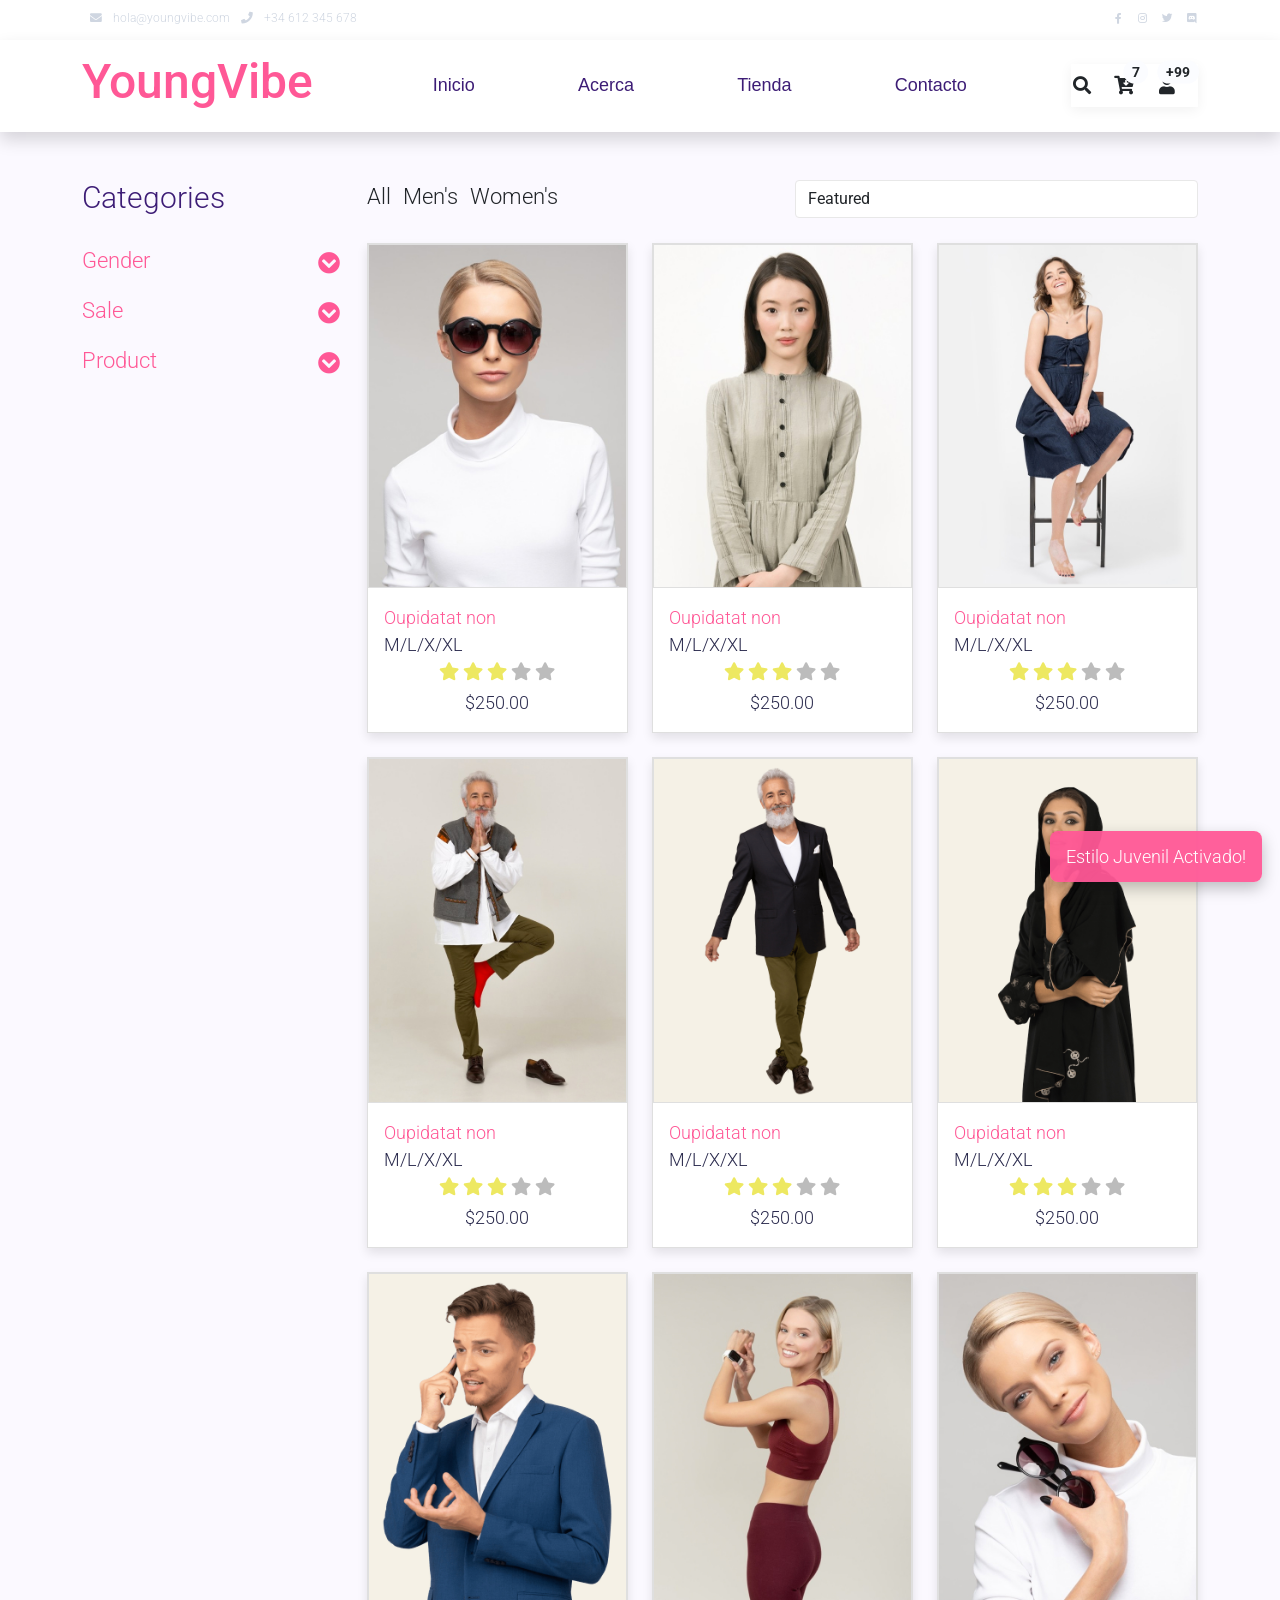
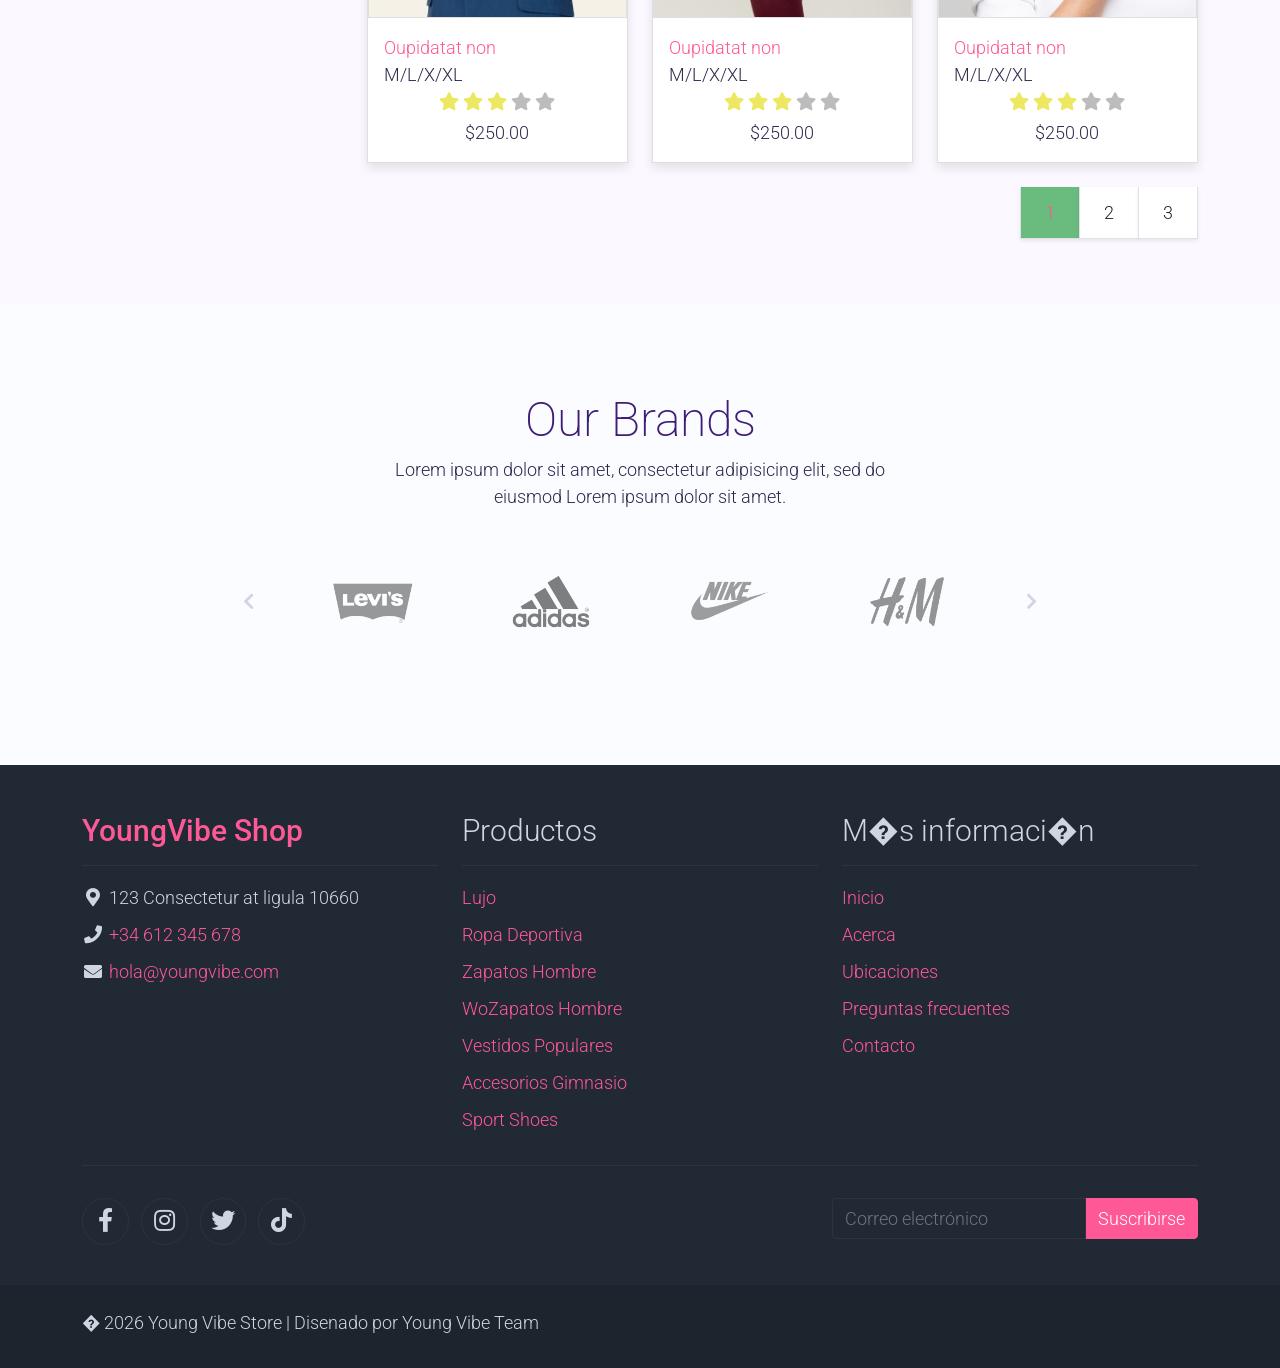
<file: shop.html>
<!DOCTYPE html>
<html lang="en">

<head>
    <title>Young Vibe Store - Catalogo juvenil</title>
    <meta charset="utf-8">
    <meta name="viewport" content="width=device-width, initial-scale=1">

    <link rel="apple-touch-icon" href="assets/img/apple-icon.png">
    <link rel="shortcut icon" type="image/x-icon" href="assets/img/favicon.ico">

    <link rel="stylesheet" href="assets/css/bootstrap.min.css">
    <link rel="stylesheet" href="assets/css/templatemo.css">
    <link rel="stylesheet" href="assets/css/custom.css">

    <!-- Load fonts style after rendering the layout styles -->
    <link rel="stylesheet" href="https://fonts.googleapis.com/css2?family=Roboto:wght@100;200;300;400;500;700;900&display=swap">
    <link rel="stylesheet" href="assets/css/fontawesome.min.css">
<!--
    
TemplateMo 559 YoungVibe Shop

https://templatemo.com/tm-559-YoungVibe-shop

-->
</head>

<body>
    <!-- Start Top Nav -->
    <nav class="navbar navbar-expand-lg bg-dark navbar-light d-none d-lg-block" id="templatemo_nav_top">
        <div class="container text-light">
            <div class="w-100 d-flex justify-content-between">
                <div>
                    <i class="fa fa-envelope mx-2"></i>
                    <a class="navbar-sm-brand text-light text-decoration-none" href="mailto:hola@youngvibe.com">hola@youngvibe.com</a>
                    <i class="fa fa-phone mx-2"></i>
                    <a class="navbar-sm-brand text-light text-decoration-none" href="tel:+34 612 345 678">+34 612 345 678</a>
                </div>
                <div>
                    <a class="text-light" href="https://www.facebook.com/youngvibeyoungvibeyoungvibe" target="_blank" rel="sponsored"><i class="fab fa-facebook-f fa-sm fa-fw me-2"></i></a>
                    <a class="text-light" href="https://www.facebook.com/youngvibeyoungvibe" target="_blank"><i class="fab fa-instagram fa-sm fa-fw me-2"></i></a>
                    <a class="text-light" href="https://www.facebook.com/youngvibe" target="_blank"><i class="fab fa-twitter fa-sm fa-fw me-2"></i></a>
                    <a class="text-light" href="https://www.tiktok.com/@youngvibe" target="_blank"><i class="fab fa-discord fa-sm fa-fw"></i></a>
                </div>
            </div>
        </div>
    </nav>
    <!-- Close Top Nav -->


    <!-- Header -->
    <nav class="navbar navbar-expand-lg navbar-light shadow">
        <div class="container d-flex justify-content-between align-items-center">

            <a class="navbar-brand text-success logo h1 align-self-center" href="index.html">
                YoungVibe
            </a>

            <button class="navbar-toggler border-0" type="button" data-bs-toggle="collapse" data-bs-target="#templatemo_main_nav" aria-controls="navbarSupportedContent" aria-expanded="false" aria-label="Toggle navigation">
                <span class="navbar-toggler-icon"></span>
            </button>

            <div class="align-self-center collapse navbar-collapse flex-fill  d-lg-flex justify-content-lg-between" id="templatemo_main_nav">
                <div class="flex-fill">
                    <ul class="nav navbar-nav d-flex justify-content-between mx-lg-auto">
                        <li class="nav-item">
                            <a class="nav-link" href="index.html">Inicio</a>
                        </li>
                        <li class="nav-item">
                            <a class="nav-link" href="about.html">Acerca</a>
                        </li>
                        <li class="nav-item">
                            <a class="nav-link" href="shop.html">Tienda</a>
                        </li>
                        <li class="nav-item">
                            <a class="nav-link" href="contact.html">Contacto</a>
                        </li>
                    </ul>
                </div>
                <div class="navbar align-self-center d-flex">
                    <div class="d-lg-none flex-sm-fill mt-3 mb-4 col-7 col-sm-auto pr-3">
                        <div class="input-group">
                            <input type="text" class="form-control" id="inputMobileSearch" placeholder="Buscar ...">
                            <div class="input-group-text">
                                <i class="fa fa-fw fa-search"></i>
                            </div>
                        </div>
                    </div>
                    <a class="nav-icon d-none d-lg-inline" href="#" data-bs-toggle="modal" data-bs-target="#templatemo_search">
                        <i class="fa fa-fw fa-search text-dark mr-2"></i>
                    </a>
                    <a class="nav-icon position-relative text-decoration-none" href="#">
                        <i class="fa fa-fw fa-cart-arrow-down text-dark mr-1"></i>
                        <span class="position-absolute top-0 left-100 translate-middle badge rounded-pill bg-light text-dark">7</span>
                    </a>
                    <a class="nav-icon position-relative text-decoration-none" href="#">
                        <i class="fa fa-fw fa-user text-dark mr-3"></i>
                        <span class="position-absolute top-0 left-100 translate-middle badge rounded-pill bg-light text-dark">+99</span>
                    </a>
                </div>
            </div>

        </div>
    </nav>
    <!-- Close Header -->

    <!-- Modal -->
    <div class="modal fade bg-white" id="templatemo_search" tabindex="-1" role="dialog" aria-labelledby="exampleModalLabel" aria-hidden="true">
        <div class="modal-dialog modal-lg" role="document">
            <div class="w-100 pt-1 mb-5 text-right">
                <button type="button" class="btn-close" data-bs-dismiss="modal" aria-label="Close"></button>
            </div>
            <form action="" method="get" class="modal-content modal-body border-0 p-0">
                <div class="input-group mb-2">
                    <input type="text" class="form-control" id="inputModalSearch" name="q" placeholder="Buscar ...">
                    <button type="submit" class="input-group-text bg-success text-light">
                        <i class="fa fa-fw fa-search text-white"></i>
                    </button>
                </div>
            </form>
        </div>
    </div>



    <!-- Start Content -->
    <div class="container py-5">
        <div class="row">

            <div class="col-lg-3">
                <h1 class="h2 pb-4">Categories</h1>
                <ul class="list-unstyled templatemo-accordion">
                    <li class="pb-3">
                        <a class="collapsed d-flex justify-content-between h3 text-decoration-none" href="#">
                            Gender
                            <i class="fa fa-fw fa-chevron-circle-down mt-1"></i>
                        </a>
                        <ul class="collapse show list-unstyled pl-3">
                            <li><a class="text-decoration-none" href="#">Men</a></li>
                            <li><a class="text-decoration-none" href="#">Women</a></li>
                        </ul>
                    </li>
                    <li class="pb-3">
                        <a class="collapsed d-flex justify-content-between h3 text-decoration-none" href="#">
                            Sale
                            <i class="pull-right fa fa-fw fa-chevron-circle-down mt-1"></i>
                        </a>
                        <ul id="collapseTwo" class="collapse list-unstyled pl-3">
                            <li><a class="text-decoration-none" href="#">Sport</a></li>
                            <li><a class="text-decoration-none" href="#">Lujo</a></li>
                        </ul>
                    </li>
                    <li class="pb-3">
                        <a class="collapsed d-flex justify-content-between h3 text-decoration-none" href="#">
                            Product
                            <i class="pull-right fa fa-fw fa-chevron-circle-down mt-1"></i>
                        </a>
                        <ul id="collapseThree" class="collapse list-unstyled pl-3">
                            <li><a class="text-decoration-none" href="#">Bag</a></li>
                            <li><a class="text-decoration-none" href="#">Sweather</a></li>
                            <li><a class="text-decoration-none" href="#">Sunglass</a></li>
                        </ul>
                    </li>
                </ul>
            </div>

            <div class="col-lg-9">
                <div class="row">
                    <div class="col-md-6">
                        <ul class="list-inline shop-top-menu pb-3 pt-1">
                            <li class="list-inline-item">
                                <a class="h3 text-dark text-decoration-none mr-3" href="#">All</a>
                            </li>
                            <li class="list-inline-item">
                                <a class="h3 text-dark text-decoration-none mr-3" href="#">Men's</a>
                            </li>
                            <li class="list-inline-item">
                                <a class="h3 text-dark text-decoration-none" href="#">Women's</a>
                            </li>
                        </ul>
                    </div>
                    <div class="col-md-6 pb-4">
                        <div class="d-flex">
                            <select class="form-control">
                                <option>Featured</option>
                                <option>A to Z</option>
                                <option>Item</option>
                            </select>
                        </div>
                    </div>
                </div>
                <div class="row">
                    <div class="col-md-4">
                        <div class="card mb-4 product-wap rounded-0">
                            <div class="card rounded-0">
                                <img class="card-img rounded-0 img-fluid" src="assets/img/shop_01.jpg">
                                <div class="card-img-overlay rounded-0 product-overlay d-flex align-items-center justify-content-center">
                                    <ul class="list-unstyled">
                                        <li><a class="btn btn-success text-white" href="shop-single.html"><i class="far fa-heart"></i></a></li>
                                        <li><a class="btn btn-success text-white mt-2" href="shop-single.html"><i class="far fa-eye"></i></a></li>
                                        <li><a class="btn btn-success text-white mt-2" href="shop-single.html"><i class="fas fa-cart-plus"></i></a></li>
                                    </ul>
                                </div>
                            </div>
                            <div class="card-body">
                                <a href="shop-single.html" class="h3 text-decoration-none">Oupidatat non</a>
                                <ul class="w-100 list-unstyled d-flex justify-content-between mb-0">
                                    <li>M/L/X/XL</li>
                                    <li class="pt-2">
                                        <span class="product-color-dot color-dot-red float-left rounded-circle ml-1"></span>
                                        <span class="product-color-dot color-dot-blue float-left rounded-circle ml-1"></span>
                                        <span class="product-color-dot color-dot-black float-left rounded-circle ml-1"></span>
                                        <span class="product-color-dot color-dot-light float-left rounded-circle ml-1"></span>
                                        <span class="product-color-dot color-dot-green float-left rounded-circle ml-1"></span>
                                    </li>
                                </ul>
                                <ul class="list-unstyled d-flex justify-content-center mb-1">
                                    <li>
                                        <i class="text-warning fa fa-star"></i>
                                        <i class="text-warning fa fa-star"></i>
                                        <i class="text-warning fa fa-star"></i>
                                        <i class="text-muted fa fa-star"></i>
                                        <i class="text-muted fa fa-star"></i>
                                    </li>
                                </ul>
                                <p class="text-center mb-0">$250.00</p>
                            </div>
                        </div>
                    </div>
                    <div class="col-md-4">
                        <div class="card mb-4 product-wap rounded-0">
                            <div class="card rounded-0">
                                <img class="card-img rounded-0 img-fluid" src="assets/img/shop_02.jpg">
                                <div class="card-img-overlay rounded-0 product-overlay d-flex align-items-center justify-content-center">
                                    <ul class="list-unstyled">
                                        <li><a class="btn btn-success text-white" href="shop-single.html"><i class="far fa-heart"></i></a></li>
                                        <li><a class="btn btn-success text-white mt-2" href="shop-single.html"><i class="far fa-eye"></i></a></li>
                                        <li><a class="btn btn-success text-white mt-2" href="shop-single.html"><i class="fas fa-cart-plus"></i></a></li>
                                    </ul>
                                </div>
                            </div>
                            <div class="card-body">
                                <a href="shop-single.html" class="h3 text-decoration-none">Oupidatat non</a>
                                <ul class="w-100 list-unstyled d-flex justify-content-between mb-0">
                                    <li>M/L/X/XL</li>
                                    <li class="pt-2">
                                        <span class="product-color-dot color-dot-red float-left rounded-circle ml-1"></span>
                                        <span class="product-color-dot color-dot-blue float-left rounded-circle ml-1"></span>
                                        <span class="product-color-dot color-dot-black float-left rounded-circle ml-1"></span>
                                        <span class="product-color-dot color-dot-light float-left rounded-circle ml-1"></span>
                                        <span class="product-color-dot color-dot-green float-left rounded-circle ml-1"></span>
                                    </li>
                                </ul>
                                <ul class="list-unstyled d-flex justify-content-center mb-1">
                                    <li>
                                        <i class="text-warning fa fa-star"></i>
                                        <i class="text-warning fa fa-star"></i>
                                        <i class="text-warning fa fa-star"></i>
                                        <i class="text-muted fa fa-star"></i>
                                        <i class="text-muted fa fa-star"></i>
                                    </li>
                                </ul>
                                <p class="text-center mb-0">$250.00</p>
                            </div>
                        </div>
                    </div>
                    <div class="col-md-4">
                        <div class="card mb-4 product-wap rounded-0">
                            <div class="card rounded-0">
                                <img class="card-img rounded-0 img-fluid" src="assets/img/shop_03.jpg">
                                <div class="card-img-overlay rounded-0 product-overlay d-flex align-items-center justify-content-center">
                                    <ul class="list-unstyled">
                                        <li><a class="btn btn-success text-white" href="shop-single.html"><i class="far fa-heart"></i></a></li>
                                        <li><a class="btn btn-success text-white mt-2" href="shop-single.html"><i class="far fa-eye"></i></a></li>
                                        <li><a class="btn btn-success text-white mt-2" href="shop-single.html"><i class="fas fa-cart-plus"></i></a></li>
                                    </ul>
                                </div>
                            </div>
                            <div class="card-body">
                                <a href="shop-single.html" class="h3 text-decoration-none">Oupidatat non</a>
                                <ul class="w-100 list-unstyled d-flex justify-content-between mb-0">
                                    <li>M/L/X/XL</li>
                                    <li class="pt-2">
                                        <span class="product-color-dot color-dot-red float-left rounded-circle ml-1"></span>
                                        <span class="product-color-dot color-dot-blue float-left rounded-circle ml-1"></span>
                                        <span class="product-color-dot color-dot-black float-left rounded-circle ml-1"></span>
                                        <span class="product-color-dot color-dot-light float-left rounded-circle ml-1"></span>
                                        <span class="product-color-dot color-dot-green float-left rounded-circle ml-1"></span>
                                    </li>
                                </ul>
                                <ul class="list-unstyled d-flex justify-content-center mb-1">
                                    <li>
                                        <i class="text-warning fa fa-star"></i>
                                        <i class="text-warning fa fa-star"></i>
                                        <i class="text-warning fa fa-star"></i>
                                        <i class="text-muted fa fa-star"></i>
                                        <i class="text-muted fa fa-star"></i>
                                    </li>
                                </ul>
                                <p class="text-center mb-0">$250.00</p>
                            </div>
                        </div>
                    </div>
                    <div class="col-md-4">
                        <div class="card mb-4 product-wap rounded-0">
                            <div class="card rounded-0">
                                <img class="card-img rounded-0 img-fluid" src="assets/img/shop_04.jpg">
                                <div class="card-img-overlay rounded-0 product-overlay d-flex align-items-center justify-content-center">
                                    <ul class="list-unstyled">
                                        <li><a class="btn btn-success text-white" href="shop-single.html"><i class="far fa-heart"></i></a></li>
                                        <li><a class="btn btn-success text-white mt-2" href="shop-single.html"><i class="far fa-eye"></i></a></li>
                                        <li><a class="btn btn-success text-white mt-2" href="shop-single.html"><i class="fas fa-cart-plus"></i></a></li>
                                    </ul>
                                </div>
                            </div>
                            <div class="card-body">
                                <a href="shop-single.html" class="h3 text-decoration-none">Oupidatat non</a>
                                <ul class="w-100 list-unstyled d-flex justify-content-between mb-0">
                                    <li>M/L/X/XL</li>
                                    <li class="pt-2">
                                        <span class="product-color-dot color-dot-red float-left rounded-circle ml-1"></span>
                                        <span class="product-color-dot color-dot-blue float-left rounded-circle ml-1"></span>
                                        <span class="product-color-dot color-dot-black float-left rounded-circle ml-1"></span>
                                        <span class="product-color-dot color-dot-light float-left rounded-circle ml-1"></span>
                                        <span class="product-color-dot color-dot-green float-left rounded-circle ml-1"></span>
                                    </li>
                                </ul>
                                <ul class="list-unstyled d-flex justify-content-center mb-1">
                                    <li>
                                        <i class="text-warning fa fa-star"></i>
                                        <i class="text-warning fa fa-star"></i>
                                        <i class="text-warning fa fa-star"></i>
                                        <i class="text-muted fa fa-star"></i>
                                        <i class="text-muted fa fa-star"></i>
                                    </li>
                                </ul>
                                <p class="text-center mb-0">$250.00</p>
                            </div>
                        </div>
                    </div>
                    <div class="col-md-4">
                        <div class="card mb-4 product-wap rounded-0">
                            <div class="card rounded-0">
                                <img class="card-img rounded-0 img-fluid" src="assets/img/shop_05.jpg">
                                <div class="card-img-overlay rounded-0 product-overlay d-flex align-items-center justify-content-center">
                                    <ul class="list-unstyled">
                                        <li><a class="btn btn-success text-white" href="shop-single.html"><i class="far fa-heart"></i></a></li>
                                        <li><a class="btn btn-success text-white mt-2" href="shop-single.html"><i class="far fa-eye"></i></a></li>
                                        <li><a class="btn btn-success text-white mt-2" href="shop-single.html"><i class="fas fa-cart-plus"></i></a></li>
                                    </ul>
                                </div>
                            </div>
                            <div class="card-body">
                                <a href="shop-single.html" class="h3 text-decoration-none">Oupidatat non</a>
                                <ul class="w-100 list-unstyled d-flex justify-content-between mb-0">
                                    <li>M/L/X/XL</li>
                                    <li class="pt-2">
                                        <span class="product-color-dot color-dot-red float-left rounded-circle ml-1"></span>
                                        <span class="product-color-dot color-dot-blue float-left rounded-circle ml-1"></span>
                                        <span class="product-color-dot color-dot-black float-left rounded-circle ml-1"></span>
                                        <span class="product-color-dot color-dot-light float-left rounded-circle ml-1"></span>
                                        <span class="product-color-dot color-dot-green float-left rounded-circle ml-1"></span>
                                    </li>
                                </ul>
                                <ul class="list-unstyled d-flex justify-content-center mb-1">
                                    <li>
                                        <i class="text-warning fa fa-star"></i>
                                        <i class="text-warning fa fa-star"></i>
                                        <i class="text-warning fa fa-star"></i>
                                        <i class="text-muted fa fa-star"></i>
                                        <i class="text-muted fa fa-star"></i>
                                    </li>
                                </ul>
                                <p class="text-center mb-0">$250.00</p>
                            </div>
                        </div>
                    </div>
                    <div class="col-md-4">
                        <div class="card mb-4 product-wap rounded-0">
                            <div class="card rounded-0">
                                <img class="card-img rounded-0 img-fluid" src="assets/img/shop_06.jpg">
                                <div class="card-img-overlay rounded-0 product-overlay d-flex align-items-center justify-content-center">
                                    <ul class="list-unstyled">
                                        <li><a class="btn btn-success text-white" href="shop-single.html"><i class="far fa-heart"></i></a></li>
                                        <li><a class="btn btn-success text-white mt-2" href="shop-single.html"><i class="far fa-eye"></i></a></li>
                                        <li><a class="btn btn-success text-white mt-2" href="shop-single.html"><i class="fas fa-cart-plus"></i></a></li>
                                    </ul>
                                </div>
                            </div>
                            <div class="card-body">
                                <a href="shop-single.html" class="h3 text-decoration-none">Oupidatat non</a>
                                <ul class="w-100 list-unstyled d-flex justify-content-between mb-0">
                                    <li>M/L/X/XL</li>
                                    <li class="pt-2">
                                        <span class="product-color-dot color-dot-red float-left rounded-circle ml-1"></span>
                                        <span class="product-color-dot color-dot-blue float-left rounded-circle ml-1"></span>
                                        <span class="product-color-dot color-dot-black float-left rounded-circle ml-1"></span>
                                        <span class="product-color-dot color-dot-light float-left rounded-circle ml-1"></span>
                                        <span class="product-color-dot color-dot-green float-left rounded-circle ml-1"></span>
                                    </li>
                                </ul>
                                <ul class="list-unstyled d-flex justify-content-center mb-1">
                                    <li>
                                        <i class="text-warning fa fa-star"></i>
                                        <i class="text-warning fa fa-star"></i>
                                        <i class="text-warning fa fa-star"></i>
                                        <i class="text-muted fa fa-star"></i>
                                        <i class="text-muted fa fa-star"></i>
                                    </li>
                                </ul>
                                <p class="text-center mb-0">$250.00</p>
                            </div>
                        </div>
                    </div>
                    <div class="col-md-4">
                        <div class="card mb-4 product-wap rounded-0">
                            <div class="card rounded-0">
                                <img class="card-img rounded-0 img-fluid" src="assets/img/shop_07.jpg">
                                <div class="card-img-overlay rounded-0 product-overlay d-flex align-items-center justify-content-center">
                                    <ul class="list-unstyled">
                                        <li><a class="btn btn-success text-white" href="shop-single.html"><i class="far fa-heart"></i></a></li>
                                        <li><a class="btn btn-success text-white mt-2" href="shop-single.html"><i class="far fa-eye"></i></a></li>
                                        <li><a class="btn btn-success text-white mt-2" href="shop-single.html"><i class="fas fa-cart-plus"></i></a></li>
                                    </ul>
                                </div>
                            </div>
                            <div class="card-body">
                                <a href="shop-single.html" class="h3 text-decoration-none">Oupidatat non</a>
                                <ul class="w-100 list-unstyled d-flex justify-content-between mb-0">
                                    <li>M/L/X/XL</li>
                                    <li class="pt-2">
                                        <span class="product-color-dot color-dot-red float-left rounded-circle ml-1"></span>
                                        <span class="product-color-dot color-dot-blue float-left rounded-circle ml-1"></span>
                                        <span class="product-color-dot color-dot-black float-left rounded-circle ml-1"></span>
                                        <span class="product-color-dot color-dot-light float-left rounded-circle ml-1"></span>
                                        <span class="product-color-dot color-dot-green float-left rounded-circle ml-1"></span>
                                    </li>
                                </ul>
                                <ul class="list-unstyled d-flex justify-content-center mb-1">
                                    <li>
                                        <i class="text-warning fa fa-star"></i>
                                        <i class="text-warning fa fa-star"></i>
                                        <i class="text-warning fa fa-star"></i>
                                        <i class="text-muted fa fa-star"></i>
                                        <i class="text-muted fa fa-star"></i>
                                    </li>
                                </ul>
                                <p class="text-center mb-0">$250.00</p>
                            </div>
                        </div>
                    </div>
                    <div class="col-md-4">
                        <div class="card mb-4 product-wap rounded-0">
                            <div class="card rounded-0">
                                <img class="card-img rounded-0 img-fluid" src="assets/img/shop_08.jpg">
                                <div class="card-img-overlay rounded-0 product-overlay d-flex align-items-center justify-content-center">
                                    <ul class="list-unstyled">
                                        <li><a class="btn btn-success text-white" href="shop-single.html"><i class="far fa-heart"></i></a></li>
                                        <li><a class="btn btn-success text-white mt-2" href="shop-single.html"><i class="far fa-eye"></i></a></li>
                                        <li><a class="btn btn-success text-white mt-2" href="shop-single.html"><i class="fas fa-cart-plus"></i></a></li>
                                    </ul>
                                </div>
                            </div>
                            <div class="card-body">
                                <a href="shop-single.html" class="h3 text-decoration-none">Oupidatat non</a>
                                <ul class="w-100 list-unstyled d-flex justify-content-between mb-0">
                                    <li>M/L/X/XL</li>
                                    <li class="pt-2">
                                        <span class="product-color-dot color-dot-red float-left rounded-circle ml-1"></span>
                                        <span class="product-color-dot color-dot-blue float-left rounded-circle ml-1"></span>
                                        <span class="product-color-dot color-dot-black float-left rounded-circle ml-1"></span>
                                        <span class="product-color-dot color-dot-light float-left rounded-circle ml-1"></span>
                                        <span class="product-color-dot color-dot-green float-left rounded-circle ml-1"></span>
                                    </li>
                                </ul>
                                <ul class="list-unstyled d-flex justify-content-center mb-1">
                                    <li>
                                        <i class="text-warning fa fa-star"></i>
                                        <i class="text-warning fa fa-star"></i>
                                        <i class="text-warning fa fa-star"></i>
                                        <i class="text-muted fa fa-star"></i>
                                        <i class="text-muted fa fa-star"></i>
                                    </li>
                                </ul>
                                <p class="text-center mb-0">$250.00</p>
                            </div>
                        </div>
                    </div>
                    <div class="col-md-4">
                        <div class="card mb-4 product-wap rounded-0">
                            <div class="card rounded-0">
                                <img class="card-img rounded-0 img-fluid" src="assets/img/shop_09.jpg">
                                <div class="card-img-overlay rounded-0 product-overlay d-flex align-items-center justify-content-center">
                                    <ul class="list-unstyled">
                                        <li><a class="btn btn-success text-white" href="shop-single.html"><i class="far fa-heart"></i></a></li>
                                        <li><a class="btn btn-success text-white mt-2" href="shop-single.html"><i class="far fa-eye"></i></a></li>
                                        <li><a class="btn btn-success text-white mt-2" href="shop-single.html"><i class="fas fa-cart-plus"></i></a></li>
                                    </ul>
                                </div>
                            </div>
                            <div class="card-body">
                                <a href="shop-single.html" class="h3 text-decoration-none">Oupidatat non</a>
                                <ul class="w-100 list-unstyled d-flex justify-content-between mb-0">
                                    <li>M/L/X/XL</li>
                                    <li class="pt-2">
                                        <span class="product-color-dot color-dot-red float-left rounded-circle ml-1"></span>
                                        <span class="product-color-dot color-dot-blue float-left rounded-circle ml-1"></span>
                                        <span class="product-color-dot color-dot-black float-left rounded-circle ml-1"></span>
                                        <span class="product-color-dot color-dot-light float-left rounded-circle ml-1"></span>
                                        <span class="product-color-dot color-dot-green float-left rounded-circle ml-1"></span>
                                    </li>
                                </ul>
                                <ul class="list-unstyled d-flex justify-content-center mb-1">
                                    <li>
                                        <i class="text-warning fa fa-star"></i>
                                        <i class="text-warning fa fa-star"></i>
                                        <i class="text-warning fa fa-star"></i>
                                        <i class="text-muted fa fa-star"></i>
                                        <i class="text-muted fa fa-star"></i>
                                    </li>
                                </ul>
                                <p class="text-center mb-0">$250.00</p>
                            </div>
                        </div>
                    </div>
                </div>
                <div div="row">
                    <ul class="pagination pagination-lg justify-content-end">
                        <li class="page-item disabled">
                            <a class="page-link active rounded-0 mr-3 shadow-sm border-top-0 border-left-0" href="#" tabindex="-1">1</a>
                        </li>
                        <li class="page-item">
                            <a class="page-link rounded-0 mr-3 shadow-sm border-top-0 border-left-0 text-dark" href="#">2</a>
                        </li>
                        <li class="page-item">
                            <a class="page-link rounded-0 shadow-sm border-top-0 border-left-0 text-dark" href="#">3</a>
                        </li>
                    </ul>
                </div>
            </div>

        </div>
    </div>
    <!-- End Content -->

    <!-- Start Brands -->
    <section class="bg-light py-5">
        <div class="container my-4">
            <div class="row text-center py-3">
                <div class="col-lg-6 m-auto">
                    <h1 class="h1">Our Brands</h1>
                    <p>
                        Lorem ipsum dolor sit amet, consectetur adipisicing elit, sed do eiusmod
                        Lorem ipsum dolor sit amet.
                    </p>
                </div>
                <div class="col-lg-9 m-auto tempaltemo-carousel">
                    <div class="row d-flex flex-row">
                        <!--Controls-->
                        <div class="col-1 align-self-center">
                            <a class="h1" href="#multi-item-example" role="button" data-bs-slide="prev">
                                <i class="text-light fas fa-chevron-left"></i>
                            </a>
                        </div>
                        <!--End Controls-->

                        <!--Carousel Wrapper-->
                        <div class="col">
                            <div class="carousel slide carousel-multi-item pt-2 pt-md-0" id="multi-item-example" data-bs-ride="carousel">
                                <!--Slides-->
                                <div class="carousel-inner product-links-wap" role="listbox">

                                    <!--First slide-->
                                    <div class="carousel-item active">
                                        <div class="row">
                                            <div class="col-3 p-md-5">
                                                <a href="#"><img class="img-fluid brand-img" src="assets/img/brand_01.png" alt="Brand Logo"></a>
                                            </div>
                                            <div class="col-3 p-md-5">
                                                <a href="#"><img class="img-fluid brand-img" src="assets/img/brand_02.png" alt="Brand Logo"></a>
                                            </div>
                                            <div class="col-3 p-md-5">
                                                <a href="#"><img class="img-fluid brand-img" src="assets/img/brand_03.png" alt="Brand Logo"></a>
                                            </div>
                                            <div class="col-3 p-md-5">
                                                <a href="#"><img class="img-fluid brand-img" src="assets/img/brand_04.png" alt="Brand Logo"></a>
                                            </div>
                                        </div>
                                    </div>
                                    <!--End First slide-->

                                    <!--Second slide-->
                                    <div class="carousel-item">
                                        <div class="row">
                                            <div class="col-3 p-md-5">
                                                <a href="#"><img class="img-fluid brand-img" src="assets/img/brand_01.png" alt="Brand Logo"></a>
                                            </div>
                                            <div class="col-3 p-md-5">
                                                <a href="#"><img class="img-fluid brand-img" src="assets/img/brand_02.png" alt="Brand Logo"></a>
                                            </div>
                                            <div class="col-3 p-md-5">
                                                <a href="#"><img class="img-fluid brand-img" src="assets/img/brand_03.png" alt="Brand Logo"></a>
                                            </div>
                                            <div class="col-3 p-md-5">
                                                <a href="#"><img class="img-fluid brand-img" src="assets/img/brand_04.png" alt="Brand Logo"></a>
                                            </div>
                                        </div>
                                    </div>
                                    <!--End Second slide-->

                                    <!--Third slide-->
                                    <div class="carousel-item">
                                        <div class="row">
                                            <div class="col-3 p-md-5">
                                                <a href="#"><img class="img-fluid brand-img" src="assets/img/brand_01.png" alt="Brand Logo"></a>
                                            </div>
                                            <div class="col-3 p-md-5">
                                                <a href="#"><img class="img-fluid brand-img" src="assets/img/brand_02.png" alt="Brand Logo"></a>
                                            </div>
                                            <div class="col-3 p-md-5">
                                                <a href="#"><img class="img-fluid brand-img" src="assets/img/brand_03.png" alt="Brand Logo"></a>
                                            </div>
                                            <div class="col-3 p-md-5">
                                                <a href="#"><img class="img-fluid brand-img" src="assets/img/brand_04.png" alt="Brand Logo"></a>
                                            </div>
                                        </div>
                                    </div>
                                    <!--End Third slide-->

                                </div>
                                <!--End Slides-->
                            </div>
                        </div>
                        <!--End Carousel Wrapper-->

                        <!--Controls-->
                        <div class="col-1 align-self-center">
                            <a class="h1" href="#multi-item-example" role="button" data-bs-slide="next">
                                <i class="text-light fas fa-chevron-right"></i>
                            </a>
                        </div>
                        <!--End Controls-->
                    </div>
                </div>
            </div>
        </div>
    </section>
    <!--End Brands-->


    <!-- Start Footer -->
    <footer class="bg-dark" id="tempaltemo_footer">
        <div class="container">
            <div class="row">

                <div class="col-md-4 pt-5">
                    <h2 class="h2 text-success border-bottom pb-3 border-light logo">YoungVibe Shop</h2>
                    <ul class="list-unstyled text-light footer-link-list">
                        <li>
                            <i class="fas fa-map-marker-alt fa-fw"></i>
                            123 Consectetur at ligula 10660
                        </li>
                        <li>
                            <i class="fa fa-phone fa-fw"></i>
                            <a class="text-decoration-none" href="tel:+34 612 345 678">+34 612 345 678</a>
                        </li>
                        <li>
                            <i class="fa fa-envelope fa-fw"></i>
                            <a class="text-decoration-none" href="mailto:hola@youngvibe.com">hola@youngvibe.com</a>
                        </li>
                    </ul>
                </div>

                <div class="col-md-4 pt-5">
                    <h2 class="h2 text-light border-bottom pb-3 border-light">Productos</h2>
                    <ul class="list-unstyled text-light footer-link-list">
                        <li><a class="text-decoration-none" href="#">Lujo</a></li>
                        <li><a class="text-decoration-none" href="#">Ropa Deportiva</a></li>
                        <li><a class="text-decoration-none" href="#">Zapatos Hombre</a></li>
                        <li><a class="text-decoration-none" href="#">WoZapatos Hombre</a></li>
                        <li><a class="text-decoration-none" href="#">Vestidos Populares</a></li>
                        <li><a class="text-decoration-none" href="#">Accesorios Gimnasio</a></li>
                        <li><a class="text-decoration-none" href="#">Sport Shoes</a></li>
                    </ul>
                </div>

                <div class="col-md-4 pt-5">
                    <h2 class="h2 text-light border-bottom pb-3 border-light">M�s informaci�n</h2>
                    <ul class="list-unstyled text-light footer-link-list">
                        <li><a class="text-decoration-none" href="#">Inicio</a></li>
                        <li><a class="text-decoration-none" href="#">Acerca</a></li>
                        <li><a class="text-decoration-none" href="#">Ubicaciones</a></li>
                        <li><a class="text-decoration-none" href="#">Preguntas frecuentes</a></li>
                        <li><a class="text-decoration-none" href="#">Contacto</a></li>
                    </ul>
                </div>

            </div>

            <div class="row text-light mb-4">
                <div class="col-12 mb-3">
                    <div class="w-100 my-3 border-top border-light"></div>
                </div>
                <div class="col-auto me-auto">
                    <ul class="list-inline text-left footer-icons">
                        <li class="list-inline-item border border-light rounded-circle text-center">
                            <a class="text-light text-decoration-none" target="_blank" href="https://www.facebook.com/youngvibe"><i class="fab fa-facebook-f fa-lg fa-fw"></i></a>
                        </li>
                        <li class="list-inline-item border border-light rounded-circle text-center">
                            <a class="text-light text-decoration-none" target="_blank" href="https://www.facebook.com/youngvibeyoungvibe"><i class="fab fa-instagram fa-lg fa-fw"></i></a>
                        </li>
                        <li class="list-inline-item border border-light rounded-circle text-center">                            <a class="text-light text-decoration-none" target="_blank" href="https://twitter.com/youngvibe"><i class="fab fa-twitter fa-lg fa-fw"></i></a>                        </li>
                        <li class="list-inline-item border border-light rounded-circle text-center">                            <a class="text-light text-decoration-none" target="_blank" href="https://www.tiktok.com/@youngvibe"><i class="fab fa-tiktok fa-lg fa-fw"></i></a>                        </li>
                    </ul>
                </div>
                <div class="col-auto">
                    <label class="sr-only" for="subscribeEmail">Correo electronico</label>
                    <div class="input-group mb-2">
                        <input type="text" class="form-control bg-dark border-light" id="subscribeEmail" placeholder="Correo electrónico">
                        <div class="input-group-text btn-success text-light">Suscribirse</div>
                    </div>
                </div>
            </div>
        </div>

        <div class="w-100 bg-black py-3">
            <div class="container">
                <div class="row pt-2">
                    <div class="col-12">
                        <p class="text-left text-light">
                            � 2026 Young Vibe Store 
                            | Disenado por Young Vibe Team
                        </p>
                    </div>
                </div>
            </div>
        </div>

    </footer>
    <!-- End Footer -->

    <!-- Start Script -->
    <script src="assets/js/jquery-1.11.0.min.js"></script>
    <script src="assets/js/jquery-migrate-1.2.1.min.js"></script>
    <script src="assets/js/bootstrap.bundle.min.js"></script>
    <script src="assets/js/templatemo.js"></script>
    <script src='assets/js/custom.js'></script>
    <!-- End Script -->
</body>

</html>
</file>
<file: assets/css/templatemo.css>
/*

TemplateMo 559 Zay Shop

https://templatemo.com/tm-559-zay-shop

---------------------------------------------
Table of contents
------------------------------------------------
1. Typography
2. General
3. Nav
4. Hero Carousel
5. Accordion
6. Shop
7. Product
8. Carousel Hero
9. Carousel Brand
10. Services
11. Contact map
12. Footer
13. Small devices (landscape phones, 576px and up)
14. Medium devices (tablets, 768px and up)
15. Large devices (desktops, 992px and up)
16. Extra large devices (large desktops, 1200px and up)
--------------------------------------------- */




/* Typography */
body, ul, li, p, a, label, input, div {
  font-family: 'Roboto', sans-serif;
  font-size: 18px !important;
  font-weight: 300 !important;
}
.h1 {
  font-family: 'Roboto', sans-serif;
  font-size: 48px !important;
  font-weight: 200 !important;
}
.h2 {
  font-family: 'Roboto', sans-serif;
  font-size: 30px !important;
  font-weight: 300;
}
.h3 {
  font-family: 'Roboto', sans-serif;
  font-size: 22px !important;
}
/* General */
.logo { font-weight: 500 !important;}
.text-warning {  color: #ede861 !important;}
.text-muted { color: #bcbcbc !important;}
.text-success { color: #59ab6e !important;}
.text-light { color: #cfd6e1 !important;}
.bg-dark { background-color: #212934 !important;}
.bg-light { background-color: #e9eef5 !important;}
.bg-black { background-color: #1d242d !important;}
.bg-success { background-color: #59ab6e !important;}
.btn-success {
  background-color: #59ab6e !important;
  border-color: #56ae6c !important;
}
.pagination .page-link:hover {color: #000;}
.pagination .page-link:hover, .pagination .page-link.active {
  background-color: #69bb7e;
  color: #fff;
}
/* Nav */
#templatemo_nav_top { min-height: 40px;}
#templatemo_nav_top * { font-size: .9em !important;}
#templatemo_main_nav a { color: #212934;}
#templatemo_main_nav a:hover { color: #69bb7e;}
#templatemo_main_nav .navbar .nav-icon { margin-right: 20px;}

/* Hero Carousel */
#template-mo-zay-hero-carousel { background: #efefef !important;}
/* Accordion */
.templatemo-accordion a { color: #000;}
.templatemo-accordion a:hover { color: #333d4a;}
/* Shop */
.shop-top-menu a:hover { color: #69bb7e !important;}
/* Product */
.product-wap { box-shadow: 0px 5px 10px 0px rgba(0, 0, 0, 0.10);}
.product-wap .product-color-dot.color-dot-red { background:#f71515;}
.product-wap .product-color-dot.color-dot-blue { background:#6db4fe;}
.product-wap .product-color-dot.color-dot-black { background:#000000;}
.product-wap .product-color-dot.color-dot-light { background:#e0e0e0;}
.product-wap .product-color-dot.color-dot-green { background:#0bff7e;}
.card.product-wap .card .product-overlay {
  background: rgba(0,0,0,.2);
  visibility: hidden;
  opacity: 0;
  transition: .3s;
}
.card.product-wap:hover .card .product-overlay {
  visibility: visible;
  opacity: 1;
}
.card.product-wap a { color: #000;}
#carousel-related-product .slick-slide:focus { outline: none !important;}
#carousel-related-product .slick-dots li button:before {
  font-size: 15px;
  margin-top: 20px;
}
/* Brand */
.brand-img {
  filter: grayscale(100%);
  opacity: 0.5;
  transition: .5s;
}
.brand-img:hover {
  filter: grayscale(0%);
  opacity: 1;
}
/* Carousel Hero */
#template-mo-zay-hero-carousel .carousel-indicators li {
  margin-top: -50px;
  background-color: #59ab6e;
}
#template-mo-zay-hero-carousel .carousel-control-next i,
#template-mo-zay-hero-carousel .carousel-control-prev i {
  color: #59ab6e !important;
  font-size: 2.8em !important;
}
/* Carousel Brand */
.tempaltemo-carousel .h1 {
  font-size: .5em !important;
  color: #000 !important;
}
/* Services */
.services-icon-wap {transition: .3s;}
.services-icon-wap:hover, .services-icon-wap:hover i {color: #fff;}
.services-icon-wap:hover {background: #69bb7e;}
/* Contact map */
.leaflet-control a, .leaflet-control { font-size: 10px !important;}
.form-control { border: 1px solid #e8e8e8;}
/* Footer */
#tempaltemo_footer a { color: #dcdde1;}
#tempaltemo_footer a:hover { color: #68bb7d;}
#tempaltemo_footer ul.footer-link-list li { padding-top: 10px;}
#tempaltemo_footer ul.footer-icons li {
  width: 2.6em;
  height: 2.6em;
  line-height: 2.6em;
}
#tempaltemo_footer ul.footer-icons li:hover {
  background-color: #cfd6e1;
  transition: .5s;
}
#tempaltemo_footer ul.footer-icons li:hover i {
  color: #212934;
  transition: .5s;
}
#tempaltemo_footer .border-light { border-color: #2d343f !important;}
/*
// Extra small devices (portrait phones, less than 576px)
// No media query since this is the default in Bootstrap
*/
/* Small devices (landscape phones, 576px and up)*/
.product-wap .h3, .product-wap li, .product-wap i, .product-wap p {
  font-size: 12px !important;
}
.product-wap .product-color-dot {
  width: 6px;
  height: 6px;
}

@media (min-width: 576px) {
  .tempaltemo-carousel .h1 { font-size: 1em !important;}
}

/*// Medium devices (tablets, 768px and up)*/
@media (min-width: 768px) {
  #templatemo_main_nav .navbar-nav {max-width: 450px;}
 }

/* Large devices (desktops, 992px and up)*/
@media (min-width: 992px) {
  #templatemo_main_nav .navbar-nav {max-width: 550px;}
  #template-mo-zay-hero-carousel .carousel-item {min-height: 30rem !important;}
  .product-wap .h3, .product-wap li, .product-wap i, .product-wap p {font-size: 18px !important;}
  .product-wap .product-color-dot {
    width: 12px;
    height: 12px;
  }
}

/* Extra large devices (large desktops, 1200px and up)*/
@media (min-width: 1200px) {}
</file>
<file: assets/css/custom.css>
/*
Custom Css
*/

:root {
    --bs-success: #ff80b5;
    --bs-info: #42d3ff;
    --bs-light: #fff9fd;
    --bs-dark: #2f2e56;
    --bs-muted: #8c7ab5;
}

body {
    font-family: 'Lora', 'Montserrat', 'Helvetica', Arial, sans-serif;
    color: #2a2a4d;
    background-color: #fbf9ff;
}

h1, h2, h3, h4, h5, h6 {
    font-family: 'Montserrat', 'Helvetica', Arial, sans-serif;
    color: #3d1d76;
}

.navbar, .navbar .nav-link, .footer {
    font-family: 'Montserrat', 'Helvetica', Arial, sans-serif;
    color: #3d1d76;
}

.navbar {
    background-color: #ffffff !important;
    box-shadow: 0 3px 12px rgba(0, 0, 0, 0.06);
}

.navbar .nav-link {
    color: #3d1d76 !important;
}

.navbar .nav-link.active,
.navbar .nav-link:hover {
    color: #ff5896 !important;
}

a, .text-success {
    color: #ff5896 !important;
}

.btn-success, .bg-success {
    color: #ffffff !important;
    background-color: #ff5896 !important;
    border-color: #ff5896 !important;
}

.btn-success:hover {
    background-color: #e53a7f !important;
    border-color: #e53a7f !important;
}

.bg-light {
    background-color: #fbfcff !important;
}

.card, .modal-content, .footer {
    border-radius: 14px;
}

.footer {
    background-color: #edf5fb;
    color: #4a657d;
}

.footer a {
    color: #0a74b9;
}

.btn {
    border-radius: 8px;
}
</file>
